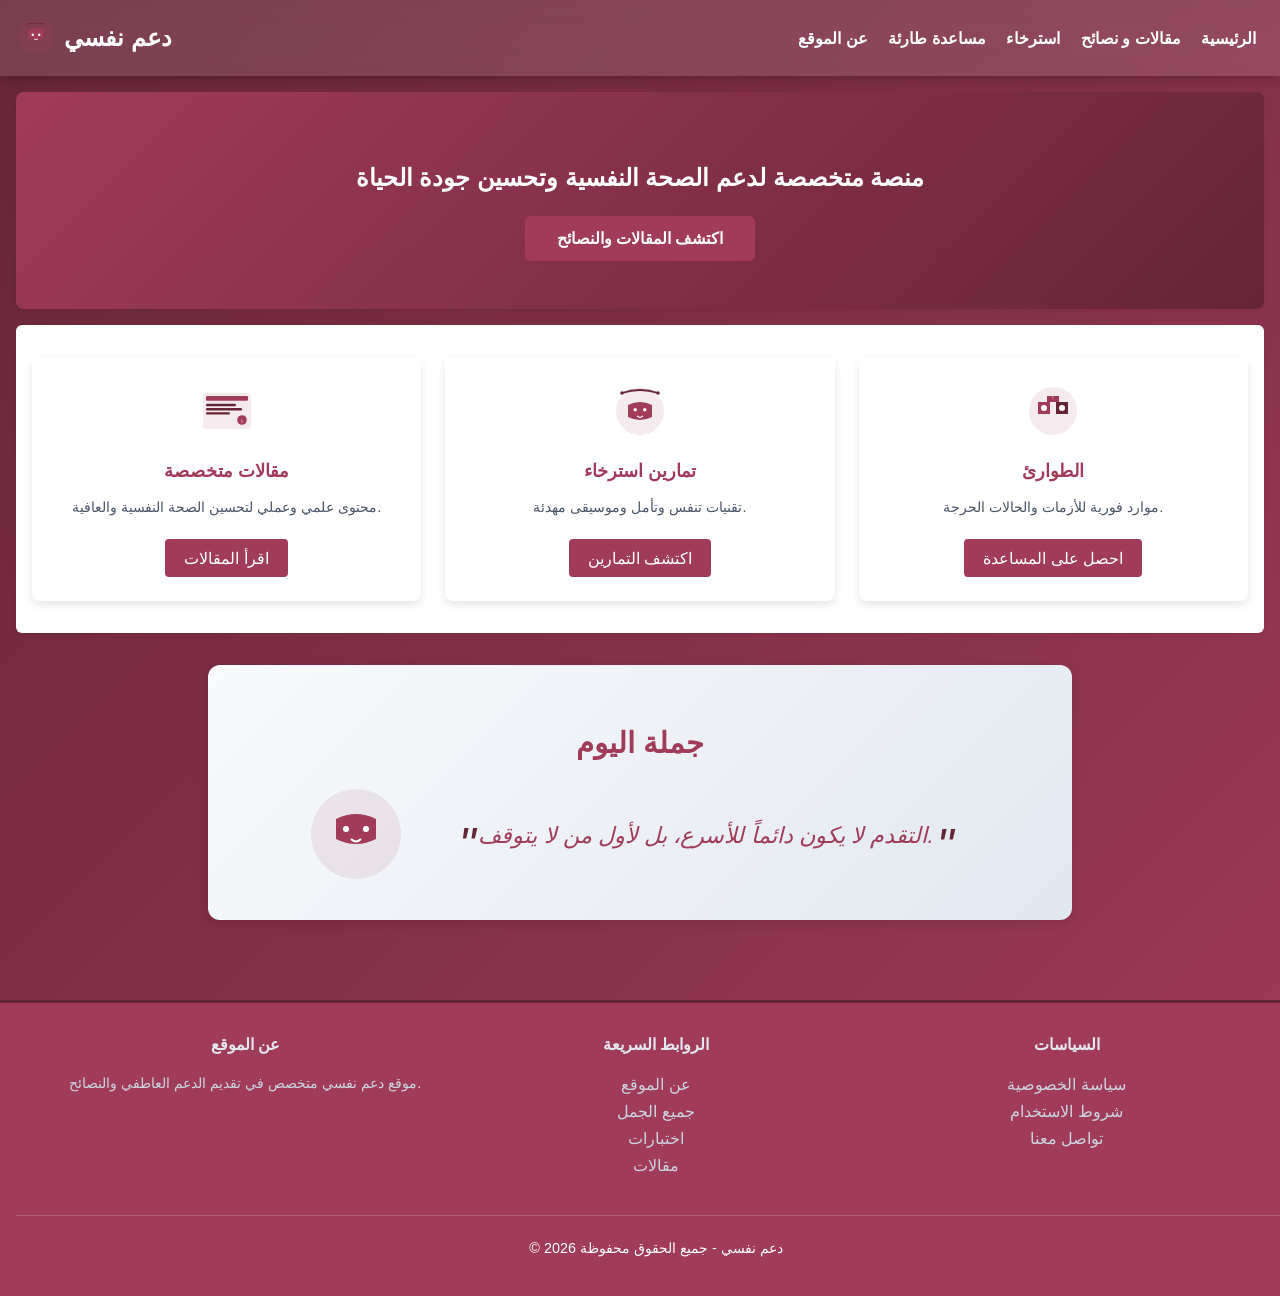
<file: index.html>
<!DOCTYPE html>
<html lang="ar">
<head>
    <meta charset="UTF-8">
    <meta name="viewport" content="width=device-width, initial-scale=1.0">
    <meta name="description" content="منصة متخصصة لدعم الصحة النفسية وتحسين جودة الحياة، تقدم مقالات ونصائح وأدوات للاسترخاء والدعم العاطفي.">
    <title>دعم نفسي</title>
    <link rel="stylesheet" href="style.css">
</head>
<body>
    <a class="skip-link" href="#main-content" data-i18n="skipLink">تخطي إلى المحتوى</a>
    <header>
        <div class="logo" role="banner">
            <div class="logo-icon" aria-hidden="true">
                <svg xmlns="http://www.w3.org/2000/svg" viewBox="0 0 100 100" width="40" height="40">
                    <circle cx="50" cy="50" r="45" fill="#a13b5a" opacity="0.2"/>
                    <path d="M30 35 Q50 25 70 35 L70 55 Q50 65 30 55 Z" fill="#a13b5a"/>
                    <circle cx="42" cy="47" r="3" fill="white"/>
                    <circle cx="58" cy="47" r="3" fill="white"/>
                    <path d="M45 57 Q50 62 55 57" stroke="white" stroke-width="2" fill="none"/>
                    <path d="M25 20 Q50 15 75 20" stroke="#662537" stroke-width="2" fill="none"/>
                </svg>
            </div>
            <h1>دعم نفسي</h1>
        </div>
        <nav class="main-nav" role="navigation" aria-label="Main navigation">
            <a href="index.html" data-i18n="home">الرئيسية</a>
            <a href="articles.html" data-i18n="articles">مقالات و نصائح</a>
            <a href="relaxation.html" data-i18n="relaxation">استرخاء</a>
            <a href="emergency.html" data-i18n="emergency">مساعدة طارئة</a>
            <a href="about.html" data-i18n="about">عن الموقع</a>
        </nav>
    </header>
    <main id="main-content">
        <section class="hero">
            <p class="hero-text" data-i18n="heroText">منصة متخصصة لدعم الصحة النفسية وتحسين جودة الحياة</p>
            <div class="hero-buttons">
                <a href="articles.html" class="btn-primary" data-i18n="discoverArticles">اكتشف المقالات والنصائح</a>
            </div>
        </section>

    <!-- عداد الموقع تمت إزالته بناءً على الطلب -->

    <!-- كروت الخدمات -->

    <section class="services">
        <div class="service-card">
            <div class="service-icon">
                <svg xmlns="http://www.w3.org/2000/svg" viewBox="0 0 100 100" width="60" height="60">
                    <rect x="10" y="20" width="80" height="60" rx="5" fill="#a13b5a" opacity="0.1"/>
                    <rect x="15" y="25" width="70" height="8" rx="2" fill="#a13b5a"/>
                    <rect x="15" y="38" width="50" height="4" rx="2" fill="#662537"/>
                    <rect x="15" y="45" width="60" height="4" rx="2" fill="#662537"/>
                    <rect x="15" y="52" width="40" height="4" rx="2" fill="#662537"/>
                    <circle cx="75" cy="65" r="8" fill="#a13b5a"/>
                    <text x="75" y="70" text-anchor="middle" font-size="10" fill="white">i</text>
                </svg>
            </div>
            <h3>مقالات متخصصة</h3>
            <p>محتوى علمي وعملي لتحسين الصحة النفسية والعافية.</p>
            <a href="articles.html" class="card-btn">اقرأ المقالات</a>
        </div>
        <div class="service-card">
            <div class="service-icon">
                <svg xmlns="http://www.w3.org/2000/svg" viewBox="0 0 100 100" width="60" height="60">
                    <circle cx="50" cy="50" r="40" fill="#a13b5a" opacity="0.1"/>
                    <path d="M30 40 Q50 30 70 40 L70 60 Q50 70 30 60 Z" fill="#a13b5a"/>
                    <circle cx="42" cy="48" r="3" fill="white"/>
                    <circle cx="58" cy="48" r="3" fill="white"/>
                    <path d="M45 58 Q50 63 55 58" stroke="white" stroke-width="2" fill="none"/>
                    <path d="M20 20 Q50 10 80 20" stroke="#662537" stroke-width="3" fill="none"/>
                    <circle cx="20" cy="20" r="3" fill="#662537"/>
                    <circle cx="80" cy="20" r="3" fill="#662537"/>
                </svg>
            </div>
            <h3>تمارين استرخاء</h3>
            <p>تقنيات تنفس وتأمل وموسيقى مهدئة.</p>
            <a href="relaxation.html" class="card-btn">اكتشف التمارين</a>
        </div>
        <div class="service-card">
            <div class="service-icon">
                <svg xmlns="http://www.w3.org/2000/svg" viewBox="0 0 100 100" width="60" height="60">
                    <circle cx="50" cy="50" r="40" fill="#a13b5a" opacity="0.1"/>
                    <path d="M25 35 L45 35 L45 55 L25 55 Z" fill="#a13b5a"/>
                    <circle cx="35" cy="45" r="5" fill="white"/>
                    <path d="M55 35 L75 35 L75 55 L55 55 Z" fill="#662537"/>
                    <circle cx="65" cy="45" r="5" fill="white"/>
                    <path d="M40 25 L60 25 L60 35 L40 35 Z" fill="#a13b5a"/>
                    <text x="50" y="32" text-anchor="middle" font-size="8" fill="white">!</text>
                </svg>
            </div>
            <h3>الطوارئ</h3>
            <p>موارد فورية للأزمات والحالات الحرجة.</p>
            <a href="emergency.html" class="card-btn">احصل على المساعدة</a>
        </div>
    </section>

    <!-- قسم جملة اليوم -->
    <section class="daily-quote-section">
        <h3>جملة اليوم</h3>
        <div class="quote-container">
            <div class="quote-image">
                <svg xmlns="http://www.w3.org/2000/svg" viewBox="0 0 100 100" width="100" height="100">
                    <circle cx="50" cy="50" r="45" fill="#a13b5a" opacity="0.1"/>
                    <path d="M30 35 Q50 25 70 35 L70 55 Q50 65 30 55 Z" fill="#a13b5a"/>
                    <circle cx="40" cy="45" r="3" fill="white"/>
                    <circle cx="60" cy="45" r="3" fill="white"/>
                    <path d="M45 55 Q50 60 55 55" stroke="white" stroke-width="2" fill="none"/>
                </svg>
            </div>
            <blockquote id="daily-quote" class="daily-quote-text"></blockquote>
        </div>
    </section>
    </main>

    <footer class="footer-section">
        <div class="footer-content">
            <div class="footer-column">
                <h4>عن الموقع</h4>
                <p>موقع دعم نفسي متخصص في تقديم الدعم العاطفي والنصائح.</p>
            </div>
            <div class="footer-column">
                <h4>الروابط السريعة</h4>
                <ul>
                    <li><a href="about.html">عن الموقع</a></li>
                    <li><a href="all_quotes.html">جميع الجمل</a></li>
                    <li><a href="tests.html">اختبارات</a></li>
                    <li><a href="articles.html">مقالات</a></li>
                </ul>
            </div>
            <div class="footer-column">
                <h4>السياسات</h4>
                <ul>
                    <li><a href="#">سياسة الخصوصية</a></li>
                    <li><a href="#">شروط الاستخدام</a></li>
                    <li><a href="#">تواصل معنا</a></li>
                </ul>
            </div>
        </div>
        <div class="footer-bottom">
            <p>&copy; 2026 دعم نفسي - جميع الحقوق محفوظة</p>
        </div>
    </footer>

    <script src="script.js"></script>
</body>
</html>
</file>
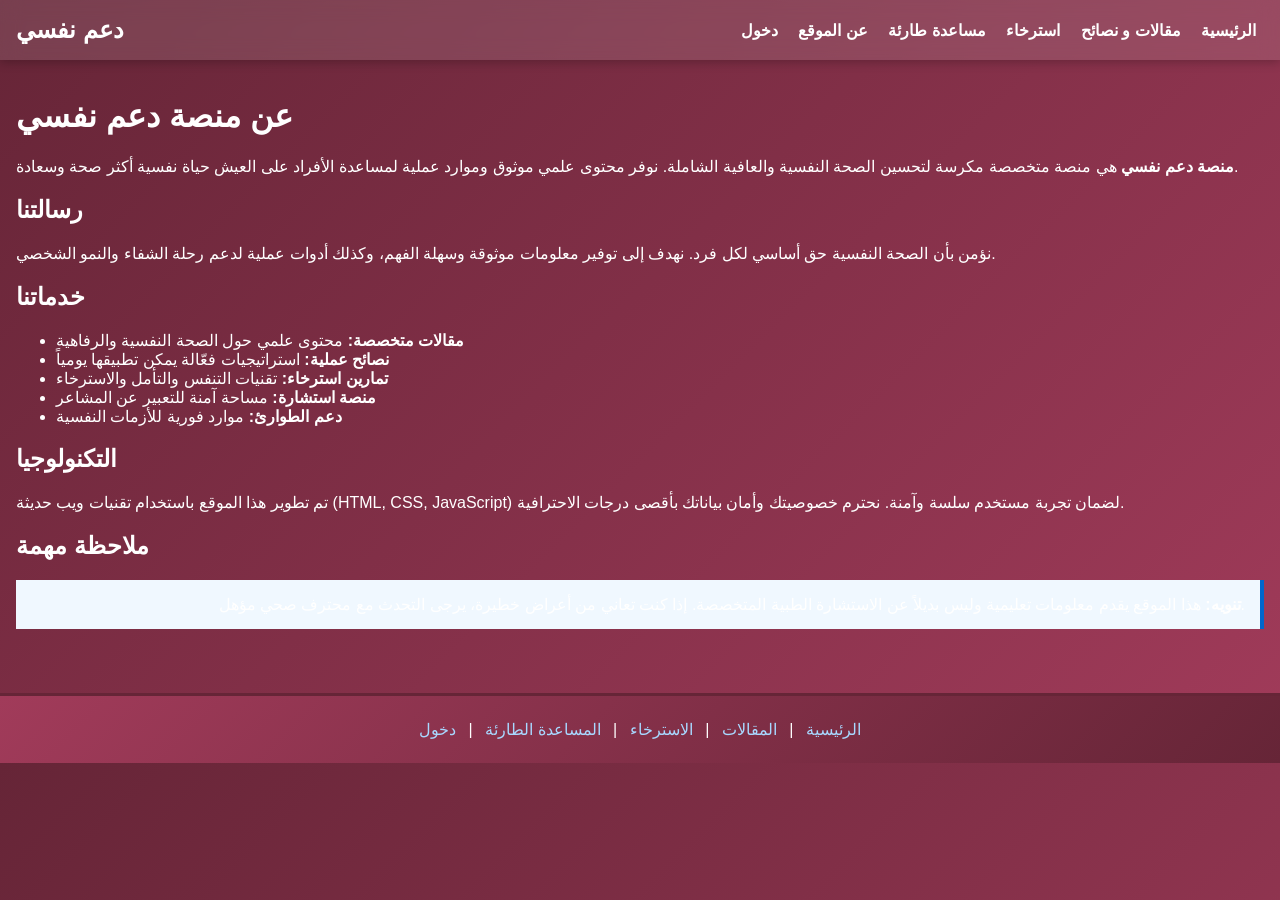
<file: about.html>
<!DOCTYPE html>
<html lang="ar">
<head>
    <meta charset="UTF-8">
    <meta name="viewport" content="width=device-width, initial-scale=1.0">
    <title>عن الموقع - دعم نفسي</title>
    <link rel="stylesheet" href="style.css">
</head>
<body>
    <a class="skip-link" href="#main-content" data-i18n="skipLink">تخطي إلى المحتوى</a>
    <header>
        <div class="logo" role="banner">
            <h1>دعم نفسي</h1>
        </div>
        <nav class="main-nav" role="navigation" aria-label="Main navigation">
            <a href="index.html" data-i18n="home">الرئيسية</a>
            <a href="articles.html" data-i18n="articles">مقالات و نصائح</a>
            <a href="relaxation.html" data-i18n="relaxation">استرخاء</a>
            <a href="emergency.html" data-i18n="emergency">مساعدة طارئة</a>
            <a href="about.html" data-i18n="about">عن الموقع</a>
            <a href="login.html" data-i18n="login">دخول</a>
        </nav>
    </header>
    <main id="main-content">
        <h1>عن منصة دعم نفسي</h1>
        <p><strong>منصة دعم نفسي</strong> هي منصة متخصصة مكرسة لتحسين الصحة النفسية والعافية الشاملة. نوفر محتوى علمي موثوق وموارد عملية لمساعدة الأفراد على العيش حياة نفسية أكثر صحة وسعادة.</p>
        
        <h2>رسالتنا</h2>
        <p>نؤمن بأن الصحة النفسية حق أساسي لكل فرد. نهدف إلى توفير معلومات موثوقة وسهلة الفهم، وكذلك أدوات عملية لدعم رحلة الشفاء والنمو الشخصي.</p>

        <h2>خدماتنا</h2>
        <ul>
            <li><strong>مقالات متخصصة:</strong> محتوى علمي حول الصحة النفسية والرفاهية</li>
            <li><strong>نصائح عملية:</strong> استراتيجيات فعّالة يمكن تطبيقها يومياً</li>
            <li><strong>تمارين استرخاء:</strong> تقنيات التنفس والتأمل والاسترخاء</li>
            <li><strong>منصة استشارة:</strong> مساحة آمنة للتعبير عن المشاعر</li>
            <li><strong>دعم الطوارئ:</strong> موارد فورية للأزمات النفسية</li>
        </ul>

        <h2>التكنولوجيا</h2>
        <p>تم تطوير هذا الموقع باستخدام تقنيات ويب حديثة (HTML, CSS, JavaScript) لضمان تجربة مستخدم سلسة وآمنة. نحترم خصوصيتك وأمان بياناتك بأقصى درجات الاحترافية.</p>

        <h2>ملاحظة مهمة</h2>
        <p style="background: #f0f8ff; padding: 15px; border-right: 4px solid #0066cc; text-align: right;">
            <strong>تنويه:</strong> هذا الموقع يقدم معلومات تعليمية وليس بديلاً عن الاستشارة الطبية المتخصصة. إذا كنت تعاني من أعراض خطيرة، يرجى التحدث مع محترف صحي مؤهل.
        </p>
    </main>
    <footer>
        <a href="index.html">الرئيسية</a> |
        <a href="articles.html">المقالات</a> |
        <a href="relaxation.html">الاسترخاء</a> |
        <a href="emergency.html">المساعدة الطارئة</a> |
        <a href="login.html">دخول</a>
    </footer>
    <script src="script.js"></script>
</body>
</html>
</file>
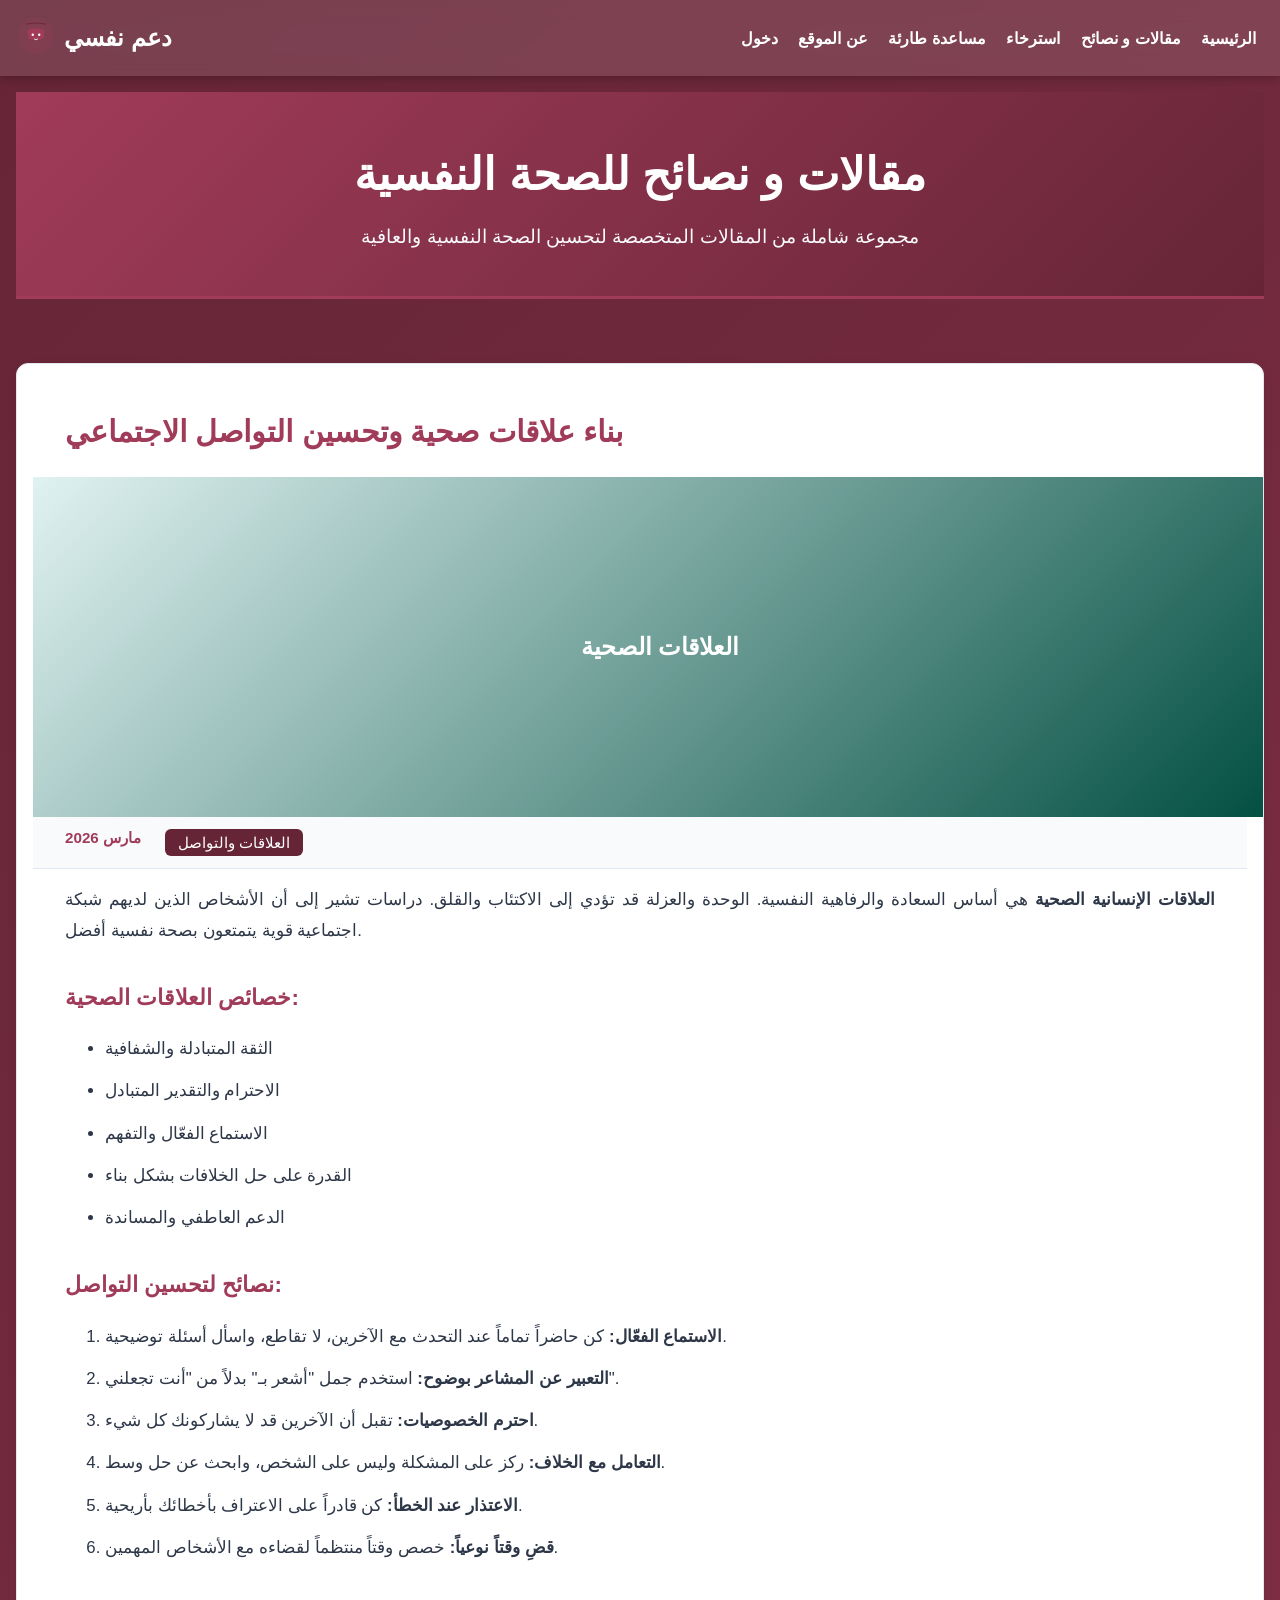
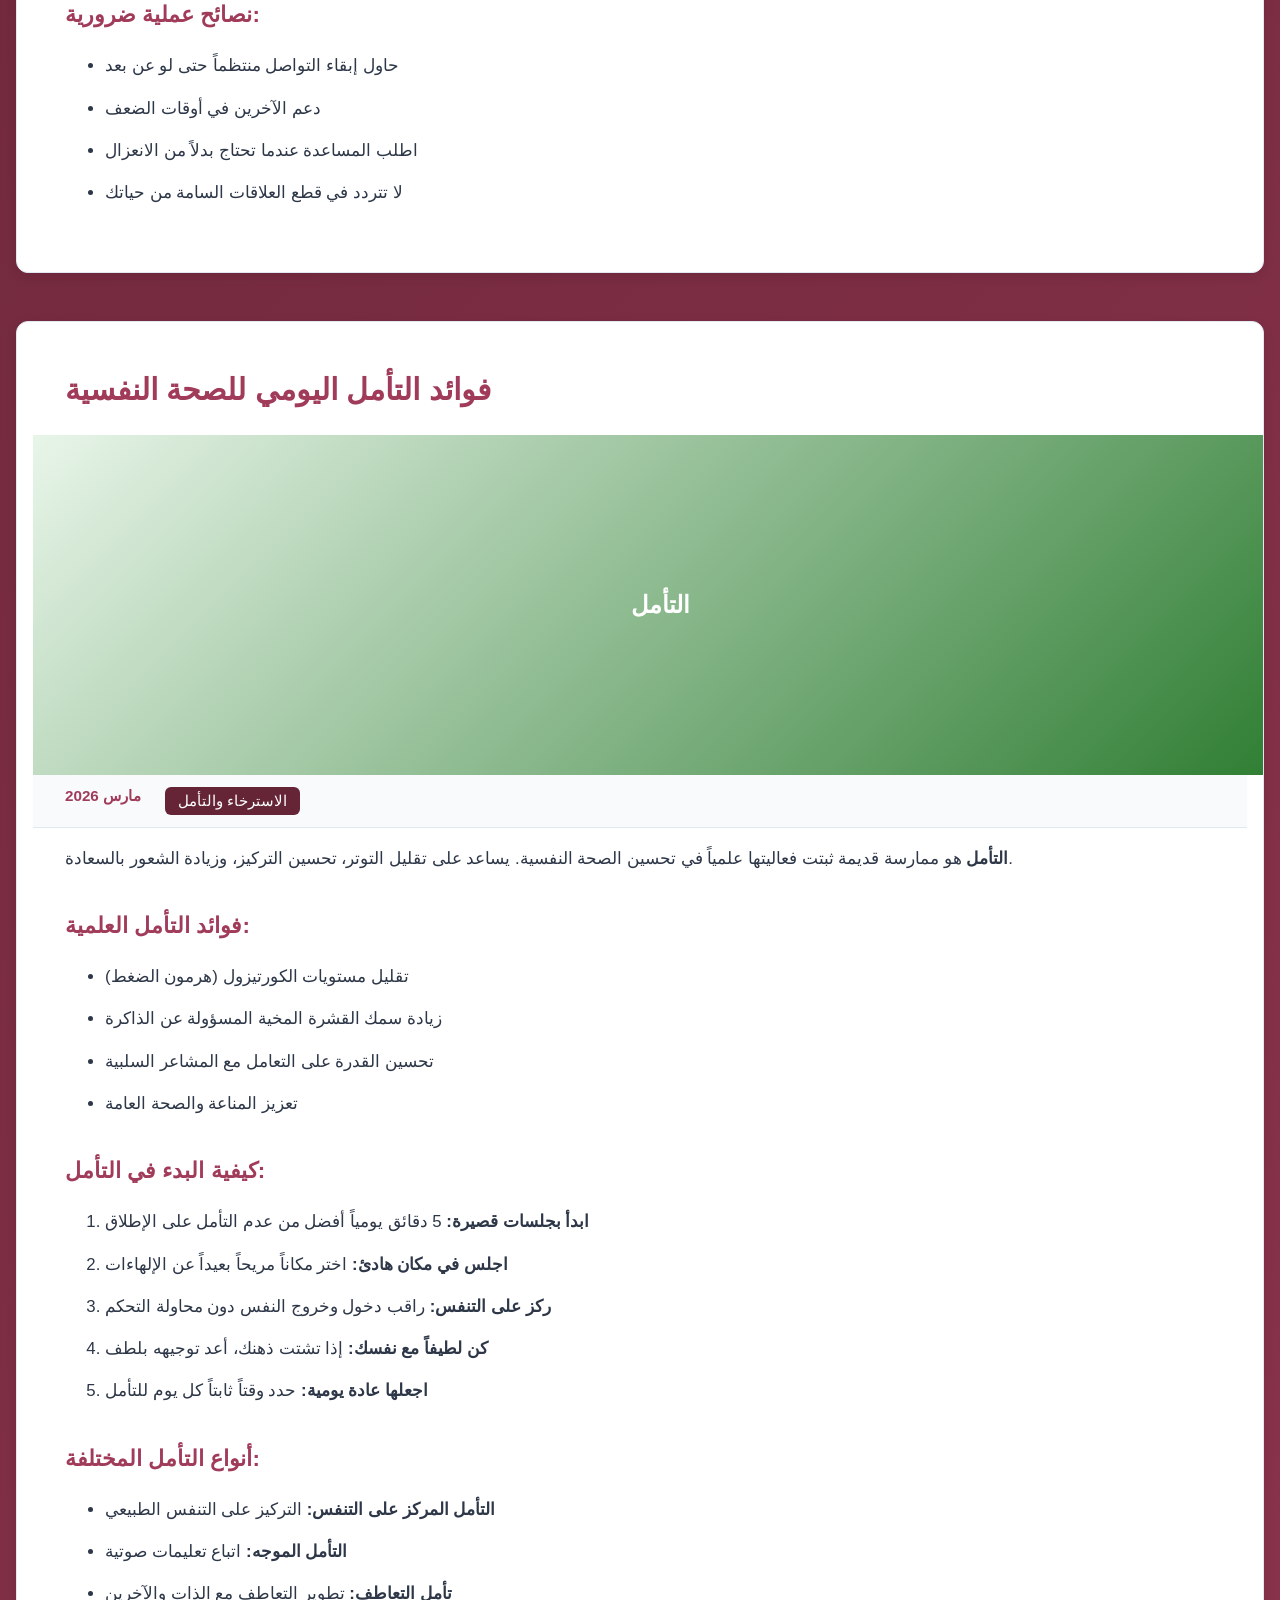
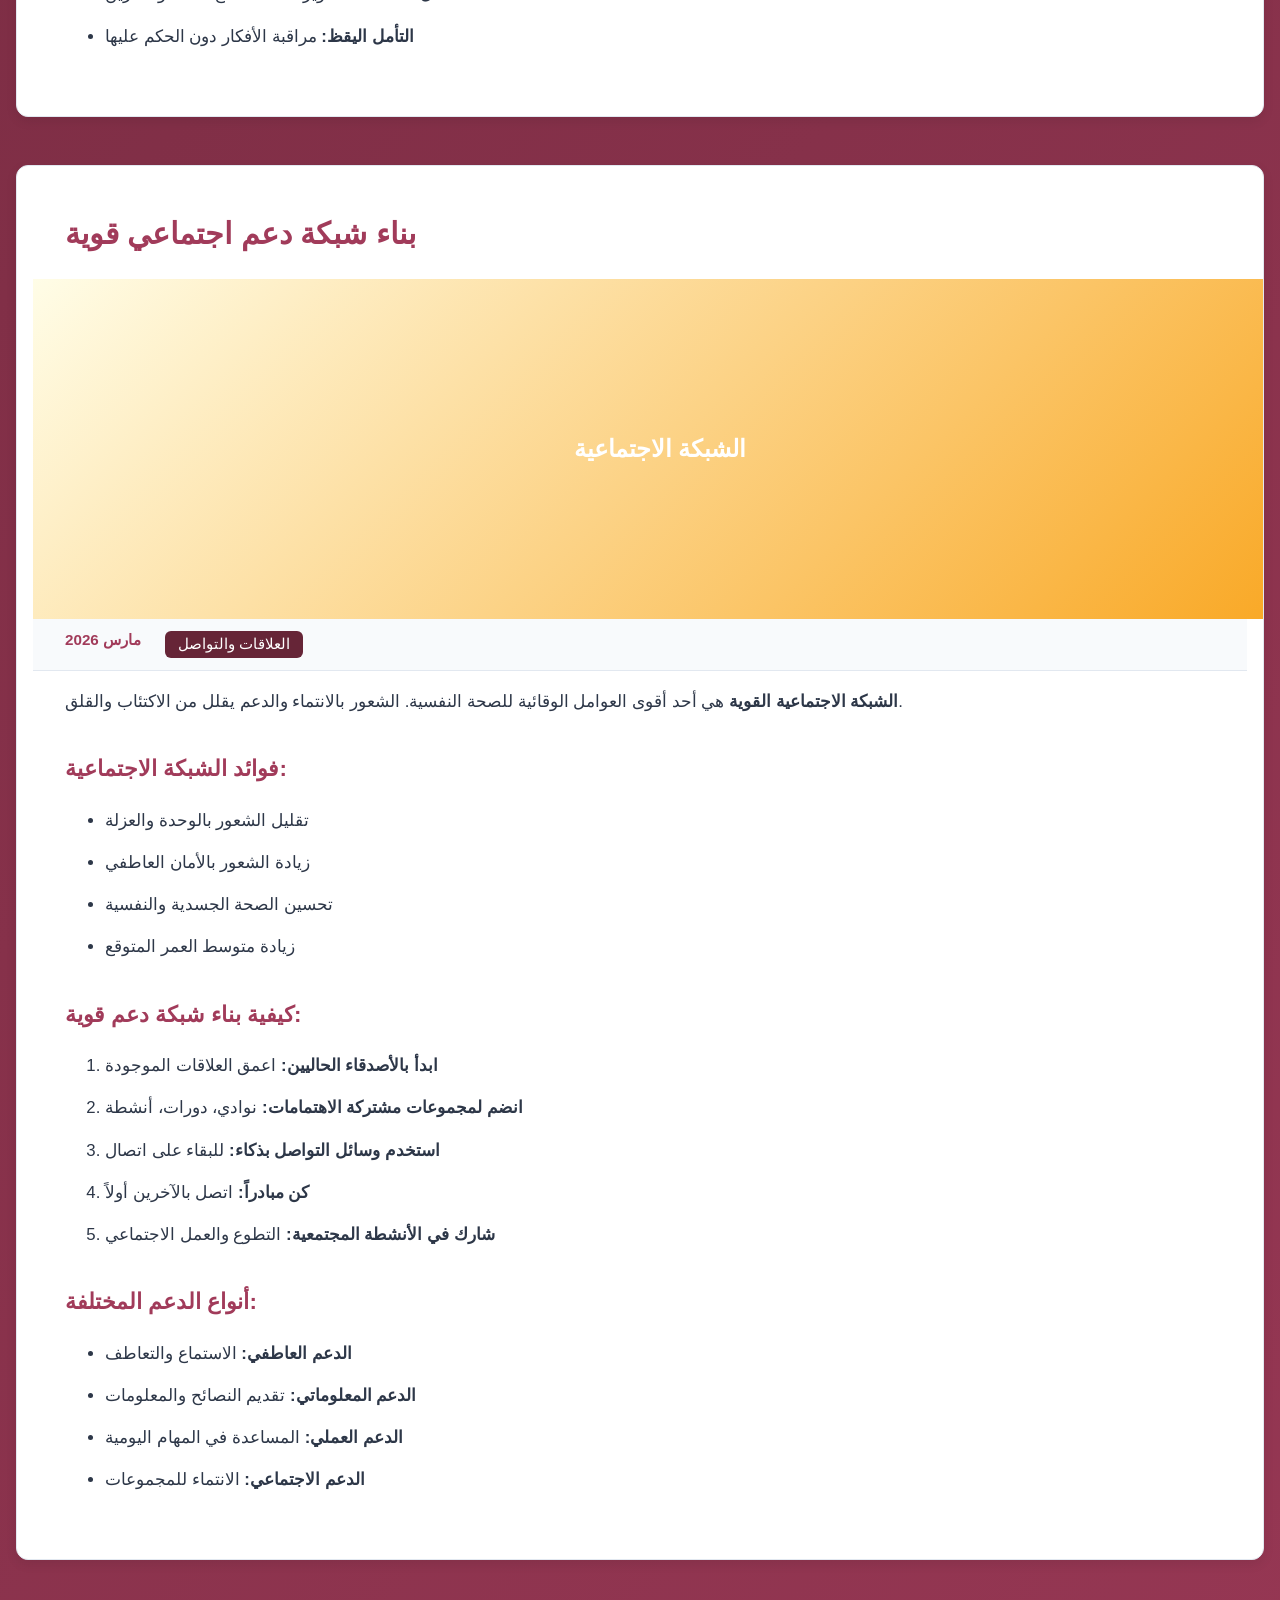
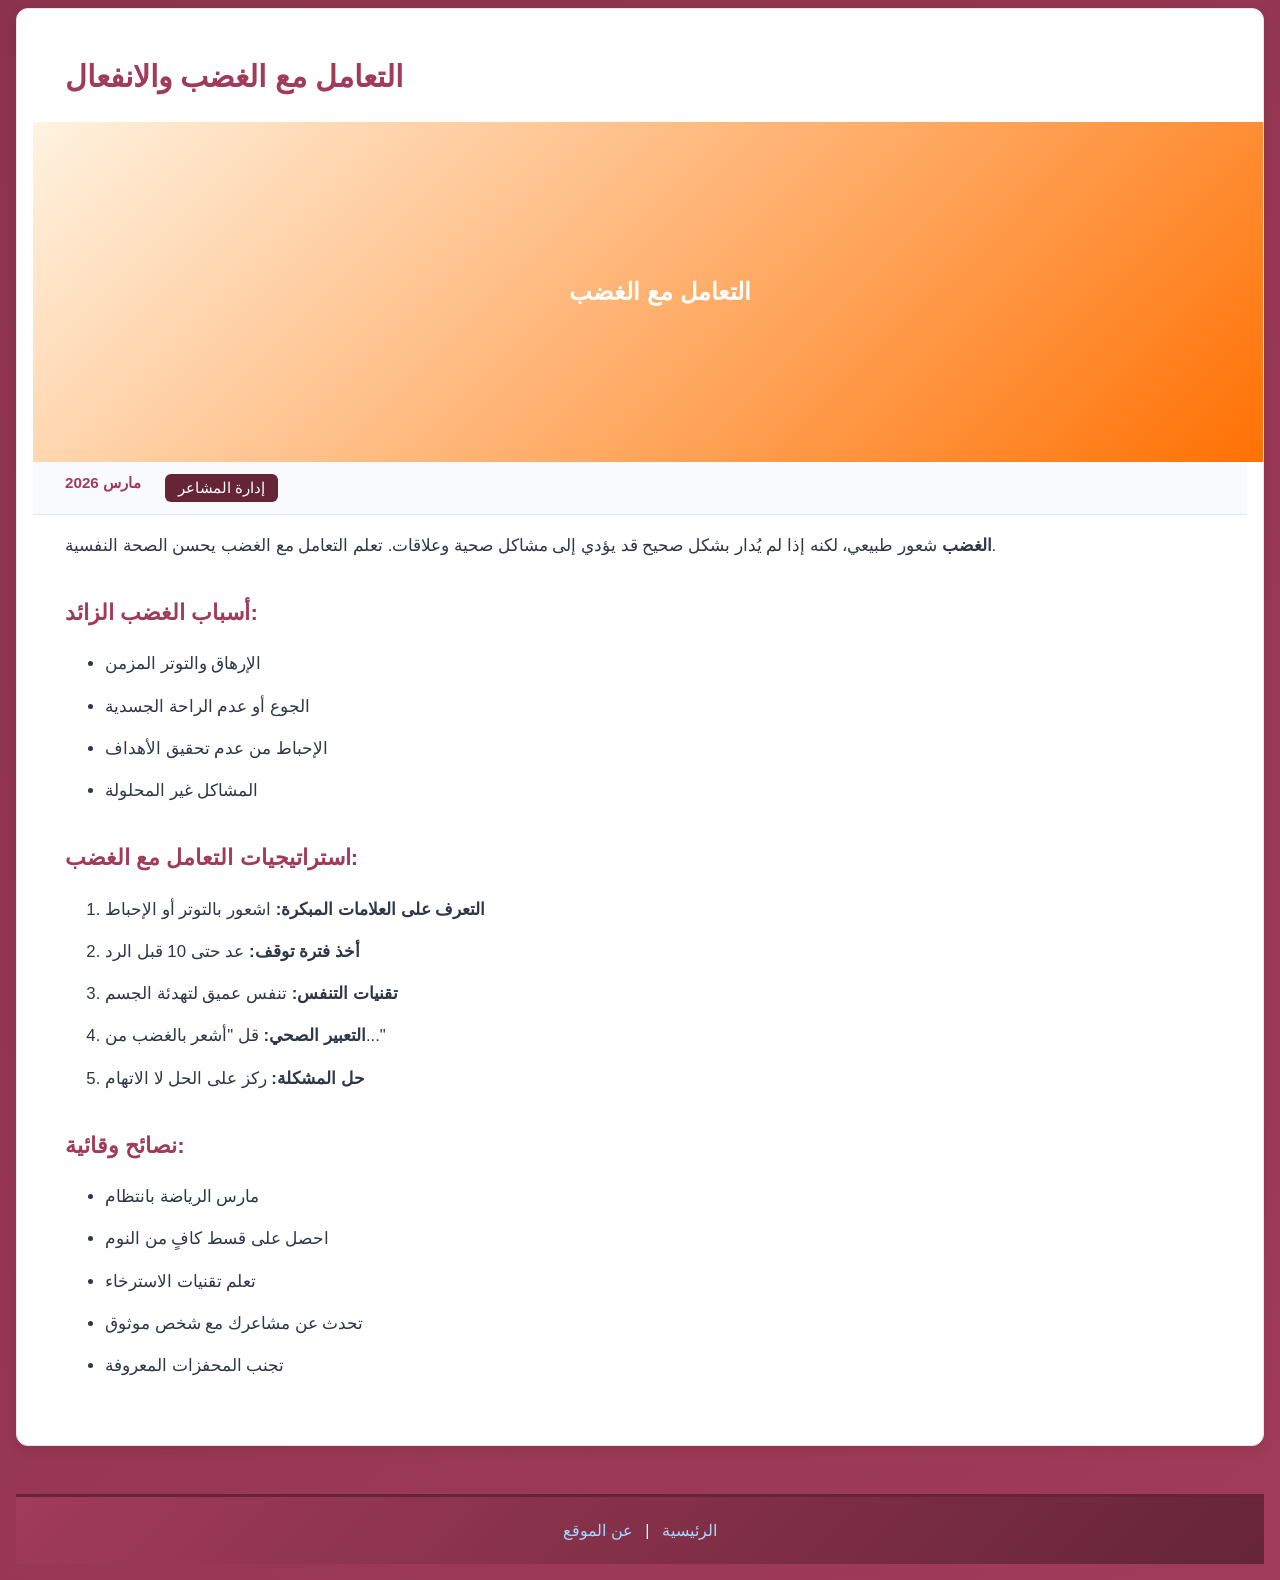
<file: articles.html>
<!DOCTYPE html>
<html lang="ar">
<head>
    <meta charset="UTF-8">
    <meta name="viewport" content="width=device-width, initial-scale=1.0">
    <meta name="description" content="مقالات ونصائح دعم نفسي لتحسين الصحة النفسية. اقرأ مقالات عن القلق، التوتر، النوم، العلاقات، والتأمل.">
    <meta name="keywords" content="صحة نفسية, مقالات نفسية, استرخاء, قلق, توتر, نوم, علاقات">
    <meta property="og:title" content="مقالات ونصائح - دعم نفسي">
    <meta property="og:description" content="مقالات ونصائح دعم نفسي لتحسين الصحة النفسية.">
    <meta property="og:type" content="website">
    <meta property="og:url" content="http://localhost:8000/articles.html">
    <meta property="og:image" content="https://via.placeholder.com/1200x630/662537/ffffff?text=%D8%AF%D8%B9%D9%85+%D9%86%D9%81%D8%B3%D9%8A">
    <meta name="robots" content="index, follow">
    <title>مقالات ونصائح - دعم نفسي</title>
    <link rel="stylesheet" href="style.css">
</head>
<body>
    <a class="skip-link" href="#main-content" data-i18n="skipLink">تخطي إلى المحتوى</a>
    <header>
        <div class="logo" role="banner">
            <div class="logo-icon" aria-hidden="true">
                <svg xmlns="http://www.w3.org/2000/svg" viewBox="0 0 100 100" width="40" height="40">
                    <circle cx="50" cy="50" r="45" fill="#a13b5a" opacity="0.2"/>
                    <path d="M30 35 Q50 25 70 35 L70 55 Q50 65 30 55 Z" fill="#a13b5a"/>
                    <circle cx="42" cy="47" r="3" fill="white"/>
                    <circle cx="58" cy="47" r="3" fill="white"/>
                    <path d="M45 57 Q50 62 55 57" stroke="white" stroke-width="2" fill="none"/>
                    <path d="M25 20 Q50 15 75 20" stroke="#662537" stroke-width="2" fill="none"/>
                </svg>
            </div>
            <h1>دعم نفسي</h1>
        </div>
        <nav class="main-nav" role="navigation" aria-label="Main navigation">
            <a href="index.html" data-i18n="home">الرئيسية</a>
            <a href="articles.html" data-i18n="articles">مقالات و نصائح</a>
            <a href="relaxation.html" data-i18n="relaxation">استرخاء</a>
            <a href="emergency.html" data-i18n="emergency">مساعدة طارئة</a>
            <a href="about.html" data-i18n="about">عن الموقع</a>
            <a href="login.html" data-i18n="login">دخول</a>
        </nav>
    </header>
    <main id="main-content">
        <div class="articles-header">
            <h1 data-i18n="articlesHeaderTitle">مقالات و نصائح للصحة النفسية</h1>
            <p data-i18n="articlesHeaderSubtitle">مجموعة شاملة من المقالات المتخصصة لتحسين الصحة النفسية والعافية</p>
        </div>

        <article class="detailed-article">
            <h2 data-i18n="stressTitle">إدارة التوتر والضغط النفسي: دليل عملي شامل</h2>
            <p class="translation">Managing Stress and Pressure: A Practical Guide</p>
            <div class="article-image" style="background: linear-gradient(135deg, #e8f5e9 0%, #1b5e20 100%); display: flex; align-items: center; justify-content: center; color: white; font-size: 24px; font-weight: bold; text-align: center; padding: 20px;">
                إدارة التوتر
            </div>
            <div class="article-meta">
                <span class="date">مارس 2026</span>
                <span class="category">الصحة النفسية</span>
            </div>
            <div class="article-content">
                <p><strong>التوتر والضغط النفسي</strong> من أبرز التحديات التي يواجهها الإنسان الحديث. يؤثر الضغط على صحتنا العقلية والجسدية بشكل مباشر. لكن الخبر السار أن هناك تقنيات فعّالة للتحكم بالتوتر وتقليل تأثيره السلبي.</p>
                <p class="translation"><strong>Stress and pressure</strong> are among the biggest challenges of modern life. Stress affects our mental and physical health directly. The good news is that there are effective techniques to manage stress and reduce its negative impact.</p>
                
                <h3>أعراض التوتر الشائعة:</h3>
                <h3 class="translation">Common Stress Symptoms:</h3>
                <ul>
                    <li><strong>أعراض جسدية:</strong> الألم العضلي، الصداع، التعب الشديد</li>
                    <li><strong>أعراض عاطفية:</strong> القلق، الاكتئاب، الانفعالية الزائدة</li>
                    <li><strong>أعراض سلوكية:</strong> فقدان التركيز، الأرق، تغييرات في الشهية</li>
                </ul>
                <ul class="translation">
                    <li><strong>Physical symptoms:</strong> muscle pain, headaches, extreme fatigue</li>
                    <li><strong>Emotional symptoms:</strong> anxiety, depression, heightened reactivity</li>
                    <li><strong>Behavioral symptoms:</strong> loss of focus, insomnia, changes in appetite</li>
                </ul>

                <h3>استراتيجيات فعّالة لإدارة التوتر:</h3>
                <h3 class="translation">Effective Strategies to Manage Stress:</h3>
                <ol>
                    <li><strong>تقنيات التنفس العميق:</strong> خذ نفساً عميقاً من الأنف لمدة 4 ثوان، احبسه لمدة 4 ثوان، ثم أخرجه ببطء لمدة 4 ثوان. كرر هذا 5 مرات يومياً.</li>
                    <li><strong>ممارسة الرياضة بانتظام:</strong> 30 دقيقة من النشاط البدني يومياً تقلل من مستويات الكورتيزول (هرمون الضغط).</li>
                    <li><strong>تقسيم المهام:</strong> قسم مشاريعك الكبيرة إلى خطوات صغيرة قابلة للإنجاز.</li>
                    <li><strong>تحديد الأولويات:</strong> ركز على ما يمكنك التحكم به وتقبل ما لا يمكنك تحديده.</li>
                    <li><strong>أخذ فترات راحة:</strong> خذ فترات 10-15 دقيقة من العمل للاسترخاء.</li>
                    <li><strong>التواصل الاجتماعي:</strong> شارك مشاعرك مع الأصدقاء والعائلة الموثوقين.</li>
                </ol>
                <ol class="translation">
                    <li><strong>Deep breathing techniques:</strong> breathe in slowly through your nose for 4 seconds, hold for 4 seconds, then exhale slowly for 4 seconds. Repeat 5 times daily.</li>
                    <li><strong>Regular exercise:</strong> 30 minutes of physical activity each day helps reduce cortisol (stress hormone) levels.</li>
                    <li><strong>Break tasks down:</strong> divide large projects into smaller, manageable steps.</li>
                    <li><strong>Set priorities:</strong> focus on what you can control and accept what you cannot.</li>
                    <li><strong>Take breaks:</strong> take 10–15 minute breaks from work to relax.</li>
                    <li><strong>Social connection:</strong> share your feelings with trusted friends and family.</li>
                </ol>

                <h3>نشاطات يومية مفيدة:</h3>
                <h3 class="translation">Useful Daily Activities:</h3>
                <p>يقضي معظم الناس من 6-8 ساعات يومياً في مصادر التوتر. جرب هذه النشاطات:</p>
                <p class="translation">Most people spend 6–8 hours a day in stress sources. Try these activities:</p>
                <ul>
                    <li>المشي في الطبيعة لمدة 20 دقيقة</li>
                    <li>الكتابة في دفتر يومياتك عن مشاعرك</li>
                    <li>اليوجا أو تمارين الاسترخاء</li>
                    <li>الاستماع إلى الموسيقى المهدئة</li>
                </ul>
                <ul class="translation">
                    <li>Walk in nature for 20 minutes</li>
                    <li>Write in a journal about your feelings</li>
                    <li>Do yoga or relaxation exercises</li>
                    <li>Listen to calming music</li>
                </ul>
            </div>
        </article>

        <article class="detailed-article">
            <h2 data-i18n="anxietyTitle">فهم القلق والتعامل معه بفعالية</h2>
            <p class="translation">Understanding Anxiety and Coping Effectively</p>
            <img src="data:image/svg+xml,%3Csvg xmlns='http://www.w3.org/2000/svg' width='600' height='300'%3E%3Cdefs%3E%3ClinearGradient id='anxietyGrad' x1='0%25' y1='0%25' x2='100%25' y2='100%25'%3E%3Cstop offset='0%25' style='stop-color:%23fff3e0;stop-opacity:1' /%3E%3Cstop offset='100%25' style='stop-color:%23e65100;stop-opacity:1' /%3E%3C/linearGradient%3E%3C/defs%3E%3Crect width='600' height='300' fill='url(%23anxietyGrad)'/%3E%3Ctext x='300' y='120' font-size='32' fill='%23e65100' text-anchor='middle' font-weight='bold'%3Eفهم القلق%3C/text%3E%3Ctext x='300' y='160' font-size='24' fill='%23e65100' text-anchor='middle'%3Eالتعامل مع المخاوف%3C/text%3E%3Ctext x='300' y='200' font-size='18' fill='%23e65100' text-anchor='middle'%3Eاستراتيجيات فعالة%3C/text%3E%3C/svg%3E" alt="القلق والتعامل معه" class="article-image">
            <div class="article-meta">
                <span class="date">مارس 2026</span>
                <span class="category">الصحة النفسية</span>
            </div>
            <div class="article-content">
                <p><strong>القلق</strong> هو استجابة طبيعية للتهديد المتصور، لكن عندما يصبح مستمراً ومفرطاً، قد يؤثر على جودة حياتك. فهم القلق هو الخطوة الأولى نحو السيطرة عليه.</p>
                <p class="translation"><strong>Anxiety</strong> is a natural response to perceived threat, but when it becomes chronic and excessive, it can impact your quality of life. Understanding anxiety is the first step toward managing it.</p>

                <h3>أنواع القلق الشائعة:</h3>
                <h3 class="translation">Common Types of Anxiety:</h3>
                <ul>
                    <li><strong>القلق الاجتماعي:</strong> الخوف من التقييم السلبي من الآخرين</li>
                    <li><strong>قلق الأداء:</strong> القلق قبل الامتحانات أو العروض التقديمية</li>
                    <li><strong>قلق الصحة:</strong> الخوف المستمر من الإصابة بأمراض</li>
                    <li><strong>قلق المستقبل:</strong> القلق بشأن الأحداث المستقبلية غير المؤكدة</li>
                </ul>
                <ul class="translation">
                    <li><strong>Social anxiety:</strong> fear of negative evaluation by others</li>
                    <li><strong>Performance anxiety:</strong> anxiety before exams or presentations</li>
                    <li><strong>Health anxiety:</strong> persistent fear of getting sick</li>
                    <li><strong>Future anxiety:</strong> worry about uncertain future events</li>
                </ul>

                <h3>تقنيات فعّالة للتعامل مع القلق:</h3>
                <h3 class="translation">Effective Techniques for Coping with Anxiety:</h3>
                <ol>
                    <li><strong>تحديد المحفزات:</strong> احتفظ بدفتر ملاحظات حول ما يثير قلقك وفي أي الأوقات.</li>
                    <li><strong>إعادة صياغة الأفكار:</strong> بدلاً من "سأفشل بالامتحان"، قل "تحضرت جيداً وسأبذل قصاري جهدي".</li>
                    <li><strong>تقنية 5-4-3-2-1:</strong> اذكر 5 أشياء ترى، 4 أشياء تسمع، 3 أشياء تلمسها، شيئين تشمها، شيء واحد تذوقه.</li>
                    <li><strong>تحديد الأسوأ سيناريو:</strong> اسأل نفسك "ما أسوأ ما قد يحدث؟" ثم خطط لكيفية التعامل معه.</li>
                    <li><strong>الانخراط في الحاضر:</strong> ركز على اللحظة الحالية بدلاً من القلق الدائم.</li>
                </ol>
                <ol class="translation">
                    <li><strong>Identify triggers:</strong> keep a journal of what makes you anxious and when.</li>
                    <li><strong>Reframe thoughts:</strong> instead of "I'll fail the exam," say "I prepared well and will do my best."</li>
                    <li><strong>5-4-3-2-1 technique:</strong> name 5 things you see, 4 things you hear, 3 things you touch, 2 things you smell, 1 thing you taste.</li>
                    <li><strong>Worst-case scenario planning:</strong> ask yourself "what's the worst that could happen?" then plan how to handle it.</li>
                    <li><strong>Stay present:</strong> focus on the current moment instead of constant worry.</li>
                </ol>

                <h3>نصائح حياتية:</h3>
                <h3 class="translation">Life Tips:</h3>
                <ul>
                    <li>تجنب الكافيين الزائد قبل 6 ساعات من النوم</li>
                    <li>حدد وقتاً محدداً للقلق (30 دقيقة مثلاً) ثم توقف</li>
                    <li>ابحث عن دعم متخصص إذا استمر القلق أكثر من أسبعين</li>
                </ul>
                <ul class="translation">
                    <li>Avoid excessive caffeine within 6 hours of bedtime</li>
                    <li>Set a specific worry time (e.g., 30 minutes) then stop</li>
                    <li>Seek professional support if anxiety lasts more than a few weeks</li>
                </ul>
            </div>
        </article>

        <article class="detailed-article">
            <h2 data-i18n="sleepTitle">تحسين جودة النوم والحصول على نوم هانئ</h2>
            <p class="translation">Improving Sleep Quality and Getting Restful Sleep</p>
            <div class="article-image" style="background: linear-gradient(135deg, #f3e5f5 0%, #4a148c 100%); display: flex; align-items: center; justify-content: center; color: white; font-size: 24px; font-weight: bold; text-align: center; padding: 20px;">
                النوم الهانئ
            </div>
            <div class="article-meta">
                <span class="date">مارس 2026</span>
                <span class="category">نمط الحياة الصحي</span>
            </div>
            <div class="article-content">
                <p><strong>النوم الجيد</strong> أساسي لصحة الدماغ واستقرار المزاج. الحرمان من النوم يزيد من التوتر والقلق والاكتئاب. دراسات تشير إلى أن البالغين يحتاجون إلى 7-9 ساعات نوم يومياً.</p>
                <p class="translation"><strong>Good sleep</strong> is essential for brain health and mood stability. Sleep deprivation increases stress, anxiety, and depression. Studies suggest adults need 7-9 hours of sleep per night.</p>

                <h3>تأثير قلة النوم على الصحة النفسية:</h3>
                <h3 class="translation">How Lack of Sleep Affects Mental Health:</h3>
                <ul>
                    <li>انخفاض القدرة على التركيز والتذكر</li>
                    <li>تفاقم أعراض القلق والاكتئاب</li>
                    <li>ضعف المناعة والإصابة بالأمراض بسهولة</li>
                    <li>زيادة الانفعالية والعصبية</li>
                </ul>
                <ul class="translation">
                    <li>Reduced ability to focus and remember</li>
                    <li>Worsening anxiety and depression symptoms</li>
                    <li>Weakened immunity and getting sick more easily</li>
                    <li>Increased irritability and moodiness</li>
                </ul>

                <h3>روتين نومك الليلي (Sleep Hygiene):</h3>
                <h3 class="translation">Your Nighttime Sleep Routine (Sleep Hygiene):</h3>
                <ol>
                    <li><strong>حدد وقتاً منتظماً للنوم:</strong> نم في نفس الوقت كل يوم، حتى في أيام العطل.</li>
                    <li><strong>أطفئ الشاشات قبل النوم بـ 60 دقيقة:</strong> الضوء الأزرق يسبب الأرق.</li>
                    <li><strong>اجعل غرفتك باردة وهادئة:</strong> درجة حرارة مثالية هي 65-68 درجة فهرنهايت.</li>
                    <li><strong>تجنب الكافيين والكحول:</strong> توقف عن تناولهما 6 ساعات قبل النوم.</li>
                    <li><strong>مارس الرياضة في الفترة الصباحية:</strong> التمرين الليلي قد يؤخر النوم.</li>
                    <li><strong>استحم بماء دافئ قبل النوم:</strong> يساعد على استرخاء العضلات.</li>
                </ol>
                <ol class="translation">
                    <li><strong>Set a consistent bedtime:</strong> sleep at the same time every day, even on weekends.</li>
                    <li><strong>Turn off screens 60 minutes before bed:</strong> blue light can cause insomnia.</li>
                    <li><strong>Keep your room cool and quiet:</strong> ideal temperature is 65-68°F.</li>
                    <li><strong>Avoid caffeine and alcohol:</strong> stop consuming them 6 hours before bedtime.</li>
                    <li><strong>Exercise in the morning:</strong> evening workouts can delay sleep.</li>
                    <li><strong>Take a warm shower before bed:</strong> helps relax muscles.</li>
                </ol>

                <h3>تقنيات للنوم العميق:</h3>
                <h3 class="translation">Techniques for Deeper Sleep:</h3>
                <ul>
                    <li><strong>تقنية 4-7-8:</strong> تنفس باستنشاق لمدة 4 ثوان، احبس النفس 7 ثوان، أخرجه في 8 ثوان</li>
                    <li><strong>المسح الذهني:</strong> استرخي مجموعة عضلات تدريجياً من القدمين إلى الرأس</li>
                    <li><strong>التأمل الموجه:</strong> استمع إلى أصوات الطبيعة أو موسيقى هادئة</li>
                </ul>
                <ul class="translation">
                    <li><strong>4-7-8 technique:</strong> inhale for 4 seconds, hold for 7, exhale for 8</li>
                    <li><strong>Body scan:</strong> relax muscle groups gradually from feet to head</li>
                    <li><strong>Guided meditation:</strong> listen to nature sounds or calming music</li>
                </ul>
            </div>
        </article>

        <article class="detailed-article">
            <h2 data-i18n="relationshipTitle">بناء علاقات صحية وتحسين التواصل الاجتماعي</h2>
            <p class="translation">Building Healthy Relationships and Improving Communication</p>
            <div class="article-image" style="background: linear-gradient(135deg, #e0f2f1 0%, #004d40 100%); display: flex; align-items: center; justify-content: center; color: white; font-size: 24px; font-weight: bold; text-align: center; padding: 20px;">
                العلاقات الصحية
            </div>
            <div class="article-meta">
                <span class="date">مارس 2026</span>
                <span class="category">العلاقات والتواصل</span>
            </div>
            <div class="article-content">
                <p><strong>العلاقات الإنسانية الصحية</strong> هي أساس السعادة والرفاهية النفسية. الوحدة والعزلة قد تؤدي إلى الاكتئاب والقلق. دراسات تشير إلى أن الأشخاص الذين لديهم شبكة اجتماعية قوية يتمتعون بصحة نفسية أفضل.</p>
                <p class="translation"><strong>Healthy human relationships</strong> are the foundation of happiness and mental wellbeing. Loneliness and isolation can lead to depression and anxiety. Studies show people with strong social networks enjoy better mental health.</p>

                <h3>خصائص العلاقات الصحية:</h3>
                <h3 class="translation">Characteristics of Healthy Relationships:</h3>
                <ul>
                    <li>الثقة المتبادلة والشفافية</li>
                    <li>الاحترام والتقدير المتبادل</li>
                    <li>الاستماع الفعّال والتفهم</li>
                    <li>القدرة على حل الخلافات بشكل بناء</li>
                    <li>الدعم العاطفي والمساندة</li>
                </ul>
                <ul class="translation">
                    <li>Mutual trust and transparency</li>
                    <li>Mutual respect and appreciation</li>
                    <li>Active listening and understanding</li>
                    <li>Ability to resolve conflicts constructively</li>
                    <li>Emotional support and encouragement</li>
                </ul>

                <h3>نصائح لتحسين التواصل:</h3>
                <h3 class="translation">Tips for Improving Communication:</h3>
                <ol>
                    <li><strong>الاستماع الفعّال:</strong> كن حاضراً تماماً عند التحدث مع الآخرين، لا تقاطع، واسأل أسئلة توضيحية.</li>
                    <li><strong>التعبير عن المشاعر بوضوح:</strong> استخدم جمل "أشعر بـ" بدلاً من "أنت تجعلني".</li>
                    <li><strong>احترم الخصوصيات:</strong> تقبل أن الآخرين قد لا يشاركونك كل شيء.</li>
                    <li><strong>التعامل مع الخلاف:</strong> ركز على المشكلة وليس على الشخص، وابحث عن حل وسط.</li>
                    <li><strong>الاعتذار عند الخطأ:</strong> كن قادراً على الاعتراف بأخطائك بأريحية.</li>
                    <li><strong>قضِ وقتاً نوعياً:</strong> خصص وقتاً منتظماً لقضاءه مع الأشخاص المهمين.</li>
                </ol>
                <ol class="translation">
                    <li><strong>Active listening:</strong> be fully present when talking with others, don’t interrupt, and ask clarifying questions.</li>
                    <li><strong>Express feelings clearly:</strong> use “I feel…” statements instead of “you make me.”</li>
                    <li><strong>Respect boundaries:</strong> accept that others may not share everything with you.</li>
                    <li><strong>Handle conflict:</strong> focus on the issue, not the person, and look for compromise.</li>
                    <li><strong>Apologize when wrong:</strong> be able to admit mistakes graciously.</li>
                    <li><strong>Spend quality time:</strong> set aside regular time with the people who matter.</li>
                </ol>

                <h3>نصائح عملية ضرورية:</h3>
                <h3 class="translation">Practical Must-Do Tips:</h3>
                <ul>
                    <li>حاول إبقاء التواصل منتظماً حتى لو عن بعد</li>
                    <li>دعم الآخرين في أوقات الضعف</li>
                    <li>اطلب المساعدة عندما تحتاج بدلاً من الانعزال</li>
                    <li>لا تتردد في قطع العلاقات السامة من حياتك</li>
                </ul>
                <ul class="translation">
                    <li>Try to keep communication regular even from afar</li>
                    <li>Support others during their weak moments</li>
                    <li>Ask for help when you need it instead of isolating yourself</li>
                    <li>Don’t hesitate to cut toxic relationships from your life</li>
                </ul>
            </div>
        </article>

        <article class="detailed-article">
            <h2 data-i18n="selfEsteemTitle">تقبل الذات وبناء احترام صحي للنفس</h2>
            <p class="translation">Self-Acceptance and Building Healthy Self-Esteem</p>
            <div class="article-image" style="background: linear-gradient(135deg, #fdd835 0%, #f57f17 100%); display: flex; align-items: center; justify-content: center; color: white; font-size: 24px; font-weight: bold; text-align: center; padding: 20px;">
                تقبل الذات
            </div>
            <div class="article-meta">
                <span class="date">مارس 2026</span>
                <span class="category">تطور شخصي</span>
            </div>
            <div class="article-content">
                <p><strong>احترام الذات والتقبل النفسي</strong> ليس من الأنانية، بل هو ضرورة أساسية للصحة النفسية. الشخص الذي يقبل نفسه يكون أقل عرضة للاكتئاب والقلق، وأكثر قدرة على تحقيق أهدافه.</p>
                <p class="translation"><strong>Self-respect and psychological acceptance</strong> are not selfish; they are essential for mental health. A person who accepts themselves is less prone to depression and anxiety and more capable of achieving their goals.</p>

                <h3>الفرق بين احترام الذات الصحي والغرور:</h3>
                <ul>
                    <li><strong>احترام الذات الصحي:</strong> تقبل عيوبك وتحاول التحسن، دون تقليل قيمتك</li>
                    <li><strong>الغرور:</strong> الاعتقاد بأنك أفضل من الآخرين وعدم الاعتراف بالأخطاء</li>
                </ul>

                <h3>خطوات عملية لتحسين احترام الذات:</h3>
                <ol>
                    <li><strong>تحديد نقاط قوتك:</strong> اكتب 5 أشياء تفضلها في نفسك أو تبرع فيها.</li>
                    <li><strong>تقبل الأخطاء كفرص تعلم:</strong> بدلاً من قول "أنا فاشل"، قل "هذه سلاح للتعلم".</li>
                    <li><strong>توقف عن المقارنة:</strong> كل شخص لديه رحلته الخاصة وتوقيته الخاص.</li>
                    <li><strong>اعتنِ بجسدك:</strong> الاهتمام بالغذاء والنوم والرياضة يرفع احترام الذات.</li>
                    <li><strong>ضع حدوداً صحية:</strong> تعلم قول "لا" للأشياء التي لا تريدها.</li>
                    <li><strong>احتفل بإنجازاتك:</strong> لا تقلل من قيمة حتى الإنجازات الصغيرة.</li>
                    <li><strong>حدث الحوار الداخلي الإيجابي:</strong> تحدث مع نفسك كما تتحدث مع صديق عزيز.</li>
                </ol>

                <h3>تمرينات يومية مفيدة:</h3>
                <ul>
                    <li>كتابة 3 أشياء تشكر نفسك عليها كل يوم</li>
                    <li>قول تأكيدات إيجابية أمام المرآة</li>
                    <li>قضاء وقت في أنشطة تستمتع بها من أجل ذاتها</li>
                </ul>
            </div>
        </article>

        <article class="detailed-article">
            <h2>الأذكياء العاطفيون: فهم وإدارة المشاعر</h2>
            <p class="translation">Emotionally Intelligent People: Understanding and Managing Feelings</p>
            <div class="article-image" style="background: linear-gradient(135deg, #f1f8e9 0%, #558b2f 100%); display: flex; align-items: center; justify-content: center; color: white; font-size: 24px; font-weight: bold; text-align: center; padding: 20px;">
                الذكاء العاطفي
            </div>
            <div class="article-meta">
                <span class="date">مارس 2026</span>
                <span class="category">تطور شخصي</span>
            </div>
            <div class="article-content">
                <p><strong>الذكاء العاطفي (EQ)</strong> هو القدرة على فهم وإدارة عواطفنا والتعامل مع عواطف الآخرين. إنه مؤشر أقوى للنجاح والسعادة من الذكاء العام (IQ).</p>

                <h3>مكونات الذكاء العاطفي:</h3>
                <ul>
                    <li><strong>الوعي الذاتي:</strong> معرفة مشاعرك وتأثيرها على سلوكك</li>
                    <li><strong>إدارة المشاعر:</strong> التحكم في ردود أفعالك والتعبير عنها بناءً</li>
                    <li><strong>التعاطف:</strong> فهم مشاعر الآخرين والاستجابة لهم</li>
                    <li><strong>المهارات الاجتماعية:</strong> بناء علاقات قوية والتأثير الإيجابي على الآخرين</li>
                    <li><strong>التحفيز الذاتي:</strong> القدرة على التركيز على الأهداف طويلة الأجل</li>
                </ul>

                <h3>كيفية تطوير الذكاء العاطفي:</h3>
                <ol>
                    <li><strong>مراقبة مشاعرك:</strong> احتفظ بسجل للمشاعر والمواقف التي تثيرها.</li>
                    <li><strong>فهم محفزاتك:</strong> اعرف ما الذي يجعلك غاضباً أو حزيناً أو متوتراً.</li>
                    <li><strong>تطبيق تقنيات الهدوء:</strong> خذ نفساً عميقاً عند الإثارة قبل التصرف.</li>
                    <li><strong>ممارسة التعاطف:</strong> حاول فهم وجهة نظر الآخرين قبل الحكم.</li>
                    <li><strong>طلب تغذية راجعة:</strong> اسأل الآخرين عن كيفية تأثيرك عليهم.</li>
                    <li><strong>التعلم المستمر:</strong> اقرأ كتلاً عن المشاعر والعلاقات الإنسانية.</li>
                </ol>

                <h3>تطبيقات عملية:</h3>
                <ul>
                    <li>قبل الرد غاضباً، انتظر 20 دقيقة</li>
                    <li>جرب "الاستماع المتعاطف" مع صديق</li>
                    <li>احتفظ بدفتر لتتبع تحسن ذكائك العاطفي</li>
                </ul>
            </div>
        </article>

        <article class="detailed-article">
            <h2>التغلب على الاكتئاب: نصائح عملية واستراتيجيات فعّالة</h2>
            <p class="translation">Overcoming Depression: Practical Tips and Effective Strategies</p>
            <div class="article-image" style="background: linear-gradient(135deg, #efebe9 0%, #452b2b 100%); display: flex; align-items: center; justify-content: center; color: white; font-size: 24px; font-weight: bold; text-align: center; padding: 20px;">
                التغلب على الاكتئاب
            </div>
            <div class="article-meta">
                <span class="date">مارس 2026</span>
                <span class="category">الصحة النفسية</span>
            </div>
            <div class="article-content">
                <p><strong>الاكتئاب</strong> ليس علامة على الضعف بل هو حالة طبية تستحق العلاج. ملايين الأشخاص يعانون منه ويمكن التعافي منه من خلال مزيج من العلاج المتخصص والتغييرات في نمط الحياة.</p>

                <h3>علامات الاكتئاب التي يجب الانتباه لها:</h3>
                <ul>
                    <li>الحزن المستمر والشعور بالفراغ</li>
                    <li>فقدان الاهتمام بالأنشطة التي كنت تستمتع بها</li>
                    <li>مشاكل في النوم أو النوم الزائد</li>
                    <li>التعب الشديد ونقص الطاقة</li>
                    <li>مشاعر اليأس أو العجز</li>
                    <li>صعوبة التركيز أو اتخاذ القرارات</li>
                </ul>

                <h3>استراتيجيات للتعامل مع الاكتئاب:</h3>
                <ol>
                    <li><strong>اطلب مساعدة متخصصة:</strong> تحدث مع طبيب أو معالج نفسي. الجلسات النفسية فعّالة جداً.</li>
                    <li><strong>حرك جسدك:</strong> حتى المشي البسيط لمدة 10 دقائق يحسن المزاج.</li>
                    <li><strong>اخرج إلى أشعة الشمس:</strong> فيتامين D الطبيعي يساعد على تحسين المزاج.</li>
                    <li><strong>كل طعاماً صحياً:</strong> تجنب الأطعمة السريعة والمعالجة قدر الإمكان.</li>
                    <li><strong>تجنب العزلة:</strong> حتى لو لم تشعر برغبة، حاول التواصل مع الآخرين.</li>
                    <li><strong>ركز على الإنجازات الصغيرة:</strong> إنجاز مهمة واحدة صغيرة يومياً هو نصر.</li>
                    <li><strong>استخدم العلاجات السلوكية:</strong> حدد أنشطة ممتعة وخطط لها بقصد.</li>
                </ol>

                <h3>ملاحظة مهمة:</h3>
                <p style="background: #fff3cd; padding: 15px; border-right: 4px solid #ffc107; text-align: right;">إذا كان لديك أفكار انتحارية، تواصل مع خدمات الطوارئ النفسية فوراً أو اتصل برقم الطوارئ. <strong>لا تتردد - لديك قيمة وتستحق الحياة.</strong></p>
            </div>
        </article>

        <article class="detailed-article">
            <h2>فوائد التأمل اليومي للصحة النفسية</h2>
            <p class="translation">Benefits of Daily Meditation for Mental Health</p>
            <div class="article-image" style="background: linear-gradient(135deg, #e8f5e9 0%, #2e7d32 100%); display: flex; align-items: center; justify-content: center; color: white; font-size: 24px; font-weight: bold; text-align: center; padding: 20px;">
                التأمل
            </div>
            <div class="article-meta">
                <span class="date">مارس 2026</span>
                <span class="category">الاسترخاء والتأمل</span>
            </div>
            <div class="article-content">
                <p><strong>التأمل</strong> هو ممارسة قديمة ثبتت فعاليتها علمياً في تحسين الصحة النفسية. يساعد على تقليل التوتر، تحسين التركيز، وزيادة الشعور بالسعادة.</p>

                <h3>فوائد التأمل العلمية:</h3>
                <ul>
                    <li>تقليل مستويات الكورتيزول (هرمون الضغط)</li>
                    <li>زيادة سمك القشرة المخية المسؤولة عن الذاكرة</li>
                    <li>تحسين القدرة على التعامل مع المشاعر السلبية</li>
                    <li>تعزيز المناعة والصحة العامة</li>
                </ul>

                <h3>كيفية البدء في التأمل:</h3>
                <ol>
                    <li><strong>ابدأ بجلسات قصيرة:</strong> 5 دقائق يومياً أفضل من عدم التأمل على الإطلاق</li>
                    <li><strong>اجلس في مكان هادئ:</strong> اختر مكاناً مريحاً بعيداً عن الإلهاءات</li>
                    <li><strong>ركز على التنفس:</strong> راقب دخول وخروج النفس دون محاولة التحكم</li>
                    <li><strong>كن لطيفاً مع نفسك:</strong> إذا تشتت ذهنك، أعد توجيهه بلطف</li>
                    <li><strong>اجعلها عادة يومية:</strong> حدد وقتاً ثابتاً كل يوم للتأمل</li>
                </ol>

                <h3>أنواع التأمل المختلفة:</h3>
                <ul>
                    <li><strong>التأمل المركز على التنفس:</strong> التركيز على التنفس الطبيعي</li>
                    <li><strong>التأمل الموجه:</strong> اتباع تعليمات صوتية</li>
                    <li><strong>تأمل التعاطف:</strong> تطوير التعاطف مع الذات والآخرين</li>
                    <li><strong>التأمل اليقظ:</strong> مراقبة الأفكار دون الحكم عليها</li>
                </ul>
            </div>
        </article>

        <article class="detailed-article">
            <h2>دور الرياضة في تحسين المزاج والصحة النفسية</h2>
            <p class="translation">The Role of Exercise in Improving Mood and Mental Health</p>
            <div class="article-image" style="background: linear-gradient(135deg, #fff3e0 0%, #f57c00 100%); display: flex; align-items: center; justify-content: center; color: white; font-size: 24px; font-weight: bold; text-align: center; padding: 20px;">
                الرياضة
            </div>
            <div class="article-meta">
                <span class="date">مارس 2026</span>
                <span class="category">نمط الحياة الصحي</span>
            </div>
            <div class="article-content">
                <p><strong>الرياضة</strong> ليست مجرد نشاط جسدي، بل هي دواء طبيعي للصحة النفسية. تطلق الرياضة مواد كيميائية في الدماغ تحسن المزاج وتقلل التوتر.</p>

                <h3>كيف تؤثر الرياضة على الدماغ:</h3>
                <ul>
                    <li>إفراز الإندورفين (هرمون السعادة)</li>
                    <li>زيادة إنتاج السيروتونين والدوبامين</li>
                    <li>تحسين تدفق الدم إلى الدماغ</li>
                    <li>تقليل الالتهابات المزمنة</li>
                </ul>

                <h3>أفضل أنواع الرياضة للصحة النفسية:</h3>
                <ol>
                    <li><strong>المشي السريع:</strong> سهل البدء وفعال في تقليل الاكتئاب</li>
                    <li><strong>اليوجا:</strong> تجمع بين التمارين الجسدية والتأمل</li>
                    <li><strong>الرقص:</strong> يحسن المزاج ويقلل التوتر</li>
                    <li><strong>السباحة:</strong> رياضة منخفضة التأثير مثالية للجميع</li>
                    <li><strong>الجري الخفيف:</strong> يساعد على إفراز الإندورفين بكميات كبيرة</li>
                </ol>

                <h3>نصائح لبدء ممارسة الرياضة:</h3>
                <ul>
                    <li>ابدأ بأهداف صغيرة وواقعية</li>
                    <li>اختر نشاطاً تستمتع به</li>
                    <li>مارسها مع صديق أو مجموعة</li>
                    <li>اجعلها جزءاً من روتينك اليومي</li>
                    <li>استشر طبيبك قبل البدء في برنامج رياضي</li>
                </ul>
            </div>
        </article>

        <article class="detailed-article">
            <h2>التغذية السليمة وتأثيرها على الصحة النفسية</h2>
            <p class="translation">Healthy Eating and Its Impact on Mental Health</p>
            <div class="article-image" style="background: linear-gradient(135deg, #f3e5f5 0%, #7b1fa2 100%); display: flex; align-items: center; justify-content: center; color: white; font-size: 24px; font-weight: bold; text-align: center; padding: 20px;">
                التغذية
            </div>
            <div class="article-meta">
                <span class="date">مارس 2026</span>
                <span class="category">نمط الحياة الصحي</span>
            </div>
            <div class="article-content">
                <p><strong>الطعام الذي نأكله</strong> يؤثر مباشرة على مزاجنا وصحتنا النفسية. بعض الأطعمة تحسن المزاج بينما أخرى قد تزيد من التوتر والاكتئاب.</p>

                <h3>الأطعمة التي تحسن المزاج:</h3>
                <ul>
                    <li><strong>الأسماك الدهنية:</strong> غنية بالأحماض الدهنية أوميجا-3</li>
                    <li><strong>المكسرات والبذور:</strong> تحتوي على المغنيسيوم والزنك</li>
                    <li><strong>الخضروات الورقية:</strong> مصدر لفيتامين B المركب</li>
                    <li><strong>الفواكه الموسمية:</strong> غنية بالفيتامينات والألياف</li>
                    <li><strong>الحبوب الكاملة:</strong> توفر طاقة مستقرة للدماغ</li>
                </ul>

                <h3>الأطعمة التي يجب تجنبها:</h3>
                <ol>
                    <li><strong>السكريات المكررة:</strong> تسبب تقلبات في مستوى السكر</li>
                    <li><strong>الكافيين الزائد:</strong> يزيد من القلق والتوتر</li>
                    <li><strong>الأطعمة المعالجة:</strong> تحتوي على مواد حافظة ضارة</li>
                    <li><strong>الدهون المتحولة:</strong> تؤثر سلباً على الدماغ</li>
                </ol>

                <h3>نصائح تغذوية للصحة النفسية:</h3>
                <ul>
                    <li>تناول وجبات منتظمة للحفاظ على استقرار السكر</li>
                    <li>اشرب كميات كافية من الماء يومياً</li>
                    <li>أضف الأعشاب مثل الكركم والزنجبيل لخصائصها المضادة للالتهاب</li>
                    <li>تناول البروبيوتيك لتحسين صحة الأمعاء والمزاج</li>
                </ul>
            </div>
        </article>

        <article class="detailed-article">
            <h2>إدارة الوقت الفعالة لتقليل التوتر</h2>
            <p class="translation">Effective Time Management to Reduce Stress</p>
            <div class="article-image" style="background: linear-gradient(135deg, #e0f2f1 0%, #009688 100%); display: flex; align-items: center; justify-content: center; color: white; font-size: 24px; font-weight: bold; text-align: center; padding: 20px;">
                إدارة الوقت
            </div>
            <div class="article-meta">
                <span class="date">مارس 2026</span>
                <span class="category">الإنتاجية والتوازن</span>
            </div>
            <div class="article-content">
                <p><strong>إدارة الوقت الجيدة</strong> هي مفتاح تقليل التوتر والشعور بالسيطرة على الحياة. عندما نشعر بالتحكم في وقتنا، ينخفض مستوى القلق والضغط.</p>

                <h3>مخاطر سوء إدارة الوقت:</h3>
                <ul>
                    <li>الإرهاق المزمن والإجهاد</li>
                    <li>القلق المستمر من عدم إنجاز المهام</li>
                    <li>تدهور العلاقات بسبب عدم التوازن</li>
                    <li>انخفاض الإنتاجية والرضا الوظيفي</li>
                </ul>

                <h3>تقنيات إدارة الوقت الفعالة:</h3>
                <ol>
                    <li><strong>مصفوفة أيزنهاور:</strong> تصنيف المهام حسب الأهمية والإلحاح</li>
                    <li><strong>تقنية بومودورو:</strong> العمل 25 دقيقة ثم استراحة 5 دقائق</li>
                    <li><strong>تحديد الأولويات:</strong> ركز على 3 مهام رئيسية يومياً</li>
                    <li><strong>تجنب التعدد المهام:</strong> ركز على مهمة واحدة في كل مرة</li>
                    <li><strong>ضع حدوداً زمنية:</strong> حدد وقتاً محدداً لكل نشاط</li>
                </ol>

                <h3>خطوات عملية للبدء:</h3>
                <ul>
                    <li>سجل كيف تقضي وقتك لمدة أسبوع</li>
                    <li>حدد أوقات ثابتة للوجبات والنوم</li>
                    <li>استخدم تطبيقات إدارة الوقت</li>
                    <li>تعلم قول "لا" للالتزامات الإضافية</li>
                    <li>خصص وقتاً للراحة والتسلية</li>
                </ul>
            </div>
        </article>

        <article class="detailed-article">
            <h2>بناء شبكة دعم اجتماعي قوية</h2>
            <p class="translation">Building a Strong Social Support Network</p>
            <div class="article-image" style="background: linear-gradient(135deg, #fffde7 0%, #f9a825 100%); display: flex; align-items: center; justify-content: center; color: white; font-size: 24px; font-weight: bold; text-align: center; padding: 20px;">
                الشبكة الاجتماعية
            </div>
            <div class="article-meta">
                <span class="date">مارس 2026</span>
                <span class="category">العلاقات والتواصل</span>
            </div>
            <div class="article-content">
                <p><strong>الشبكة الاجتماعية القوية</strong> هي أحد أقوى العوامل الوقائية للصحة النفسية. الشعور بالانتماء والدعم يقلل من الاكتئاب والقلق.</p>

                <h3>فوائد الشبكة الاجتماعية:</h3>
                <ul>
                    <li>تقليل الشعور بالوحدة والعزلة</li>
                    <li>زيادة الشعور بالأمان العاطفي</li>
                    <li>تحسين الصحة الجسدية والنفسية</li>
                    <li>زيادة متوسط العمر المتوقع</li>
                </ul>

                <h3>كيفية بناء شبكة دعم قوية:</h3>
                <ol>
                    <li><strong>ابدأ بالأصدقاء الحاليين:</strong> اعمق العلاقات الموجودة</li>
                    <li><strong>انضم لمجموعات مشتركة الاهتمامات:</strong> نوادي، دورات، أنشطة</li>
                    <li><strong>استخدم وسائل التواصل بذكاء:</strong> للبقاء على اتصال</li>
                    <li><strong>كن مبادراً:</strong> اتصل بالآخرين أولاً</li>
                    <li><strong>شارك في الأنشطة المجتمعية:</strong> التطوع والعمل الاجتماعي</li>
                </ol>

                <h3>أنواع الدعم المختلفة:</h3>
                <ul>
                    <li><strong>الدعم العاطفي:</strong> الاستماع والتعاطف</li>
                    <li><strong>الدعم المعلوماتي:</strong> تقديم النصائح والمعلومات</li>
                    <li><strong>الدعم العملي:</strong> المساعدة في المهام اليومية</li>
                    <li><strong>الدعم الاجتماعي:</strong> الانتماء للمجموعات</li>
                </ul>
            </div>
        </article>

        <article class="detailed-article">
            <h2>التعامل مع التغييرات والتحولات في الحياة</h2>
            <p class="translation">Dealing with Changes and Transitions in Life</p>
            <div class="article-image" style="background: linear-gradient(135deg, #fce4ec 0%, #ad1457 100%); display: flex; align-items: center; justify-content: center; color: white; font-size: 24px; font-weight: bold; text-align: center; padding: 20px;">
                التغييرات
            </div>
            <div class="article-meta">
                <span class="date">مارس 2026</span>
                <span class="category">التكيف والمرونة</span>
            </div>
            <div class="article-content">
                <p><strong>التغيير</strong> هو جزء طبيعي من الحياة، لكنه قد يكون مصدر توتر كبير. تعلم التعامل مع التغييرات يزيد من المرونة النفسية.</p>

                <h3>أسباب التوتر من التغييرات:</h3>
                <ul>
                    <li>الخوف من المجهول</li>
                    <li>فقدان السيطرة</li>
                    <li>الحزن على ما مضى</li>
                    <li>القلق من الفشل</li>
                </ul>

                <h3>استراتيجيات التعامل مع التغييرات:</h3>
                <ol>
                    <li><strong>تقبل التغيير:</strong> فهم أن التغيير فرصة للنمو</li>
                    <li><strong>خطط للمستقبل:</strong> حدد خطوات صغيرة قابلة للتحقيق</li>
                    <li><strong>احتفل بالإنجازات:</strong> اعترف بما حققته</li>
                    <li><strong>اطلب الدعم:</strong> تحدث مع الآخرين عن مخاوفك</li>
                    <li><strong>ركز على ما يمكن التحكم به:</strong> لا تهتم بالباقي</li>
                </ol>

                <h3>بناء المرونة النفسية:</h3>
                <ul>
                    <li>ممارسة التأمل المنتظم</li>
                    <li>الحفاظ على روتين صحي</li>
                    <li>تطوير مهارات حل المشكلات</li>
                    <li>بناء شبكة دعم قوية</li>
                    <li>تعلم من التجارب السابقة</li>
                </ul>
            </div>
        </article>

        <article class="detailed-article">
            <h2>أهمية النوم الجيد للصحة النفسية</h2>
            <p class="translation">The Importance of Good Sleep for Mental Health</p>
            <div class="article-image" style="background: linear-gradient(135deg, #f3e5f5 0%, #6a1b9a 100%); display: flex; align-items: center; justify-content: center; color: white; font-size: 24px; font-weight: bold; text-align: center; padding: 20px;">
                النوم الجيد
            </div>
            <div class="article-meta">
                <span class="date">مارس 2026</span>
                <span class="category">نمط الحياة الصحي</span>
            </div>
            <div class="article-content">
                <p><strong>النوم الجيد</strong> أساس الصحة النفسية. الحرمان من النوم يزيد من الاكتئاب، القلق، ويقلل من القدرة على التعامل مع الضغوط.</p>

                <h3>تأثير النوم على الصحة النفسية:</h3>
                <ul>
                    <li>تنظيم المشاعر والمزاج</li>
                    <li>تحسين الذاكرة والتركيز</li>
                    <li>تقليل التوتر والقلق</li>
                    <li>دعم المناعة النفسية</li>
                </ul>

                <h3>نصائح لنوم أفضل:</h3>
                <ol>
                    <li><strong>روتين نوم ثابت:</strong> نم واستيقظ في نفس الأوقات</li>
                    <li><strong>غرفة نوم مريحة:</strong> باردة، مظلمة، هادئة</li>
                    <li><strong>تجنب الشاشات قبل النوم:</strong> ساعة على الأقل</li>
                    <li><strong>وجبة خفيفة صحية:</strong> إذا شعرت بالجوع</li>
                    <li><strong>تمارين الاسترخاء:</strong> قبل النوم</li>
                </ol>

                <h3>إذا كنت تعاني من الأرق:</h3>
                <ul>
                    <li>استشر طبيبك لاستبعاد الأسباب الطبية</li>
                    <li>مارس الرياضة في الصباح لا المساء</li>
                    <li>تجنب القيلولة الطويلة</li>
                    <li>استخدم تقنيات التنفس العميق</li>
                </ul>
            </div>
        </article>

        <article class="detailed-article">
            <h2>تطوير التفكير الإيجابي والتفاؤل</h2>
            <p class="translation">Developing Positive Thinking and Optimism</p>
            <div class="article-image" style="background: linear-gradient(135deg, #e8f5e9 0%, #388e3c 100%); display: flex; align-items: center; justify-content: center; color: white; font-size: 24px; font-weight: bold; text-align: center; padding: 20px;">
                التفكير الإيجابي
            </div>
            <div class="article-meta">
                <span class="date">مارس 2026</span>
                <span class="category">تطور شخصي</span>
            </div>
            <div class="article-content">
                <p><strong>التفكير الإيجابي</strong> ليس مجرد شعار، بل مهارة قابلة للتعلم. يساعد على تحسين الصحة النفسية وزيادة الرضا عن الحياة.</p>

                <h3>فوائد التفكير الإيجابي:</h3>
                <ul>
                    <li>تقليل التوتر والقلق</li>
                    <li>تحسين الصحة الجسدية</li>
                    <li>زيادة الإنتاجية والنجاح</li>
                    <li>تحسين العلاقات الاجتماعية</li>
                </ul>

                <h3>كيفية تطوير التفكير الإيجابي:</h3>
                <ol>
                    <li><strong>تحديد الأفكار السلبية:</strong> راقب أفكارك وحدد السلبية</li>
                    <li><strong>التحقق من الواقعية:</strong> اسأل هل هذا صحيح فعلاً؟</li>
                    <li><strong>إعادة صياغة الأفكار:</strong> غير السلبي إلى إيجابي واقعي</li>
                    <li><strong>ممارسة الامتنان:</strong> سجل 3 أشياء تشكرها يومياً</li>
                    <li><strong>التأكيدات الإيجابية:</strong> كرر عبارات إيجابية عن نفسك</li>
                </ol>

                <h3>تمارين يومية:</h3>
                <ul>
                    <li>يوم شكر: ركز على الإيجابيات</li>
                    <li>تحدي الابتسامة: ابتسم للغرباء</li>
                    <li>دفتر الإنجازات: سجل إنجازاتك</li>
                    <li>التأمل الإيجابي: ركز على الصفات الإيجابية</li>
                </ul>
            </div>
        </article>

        <article class="detailed-article">
            <h2>التعامل مع الغضب والانفعال</h2>
            <p class="translation">Managing Anger and Emotional Reactivity</p>
            <div class="article-image" style="background: linear-gradient(135deg, #fff3e0 0%, #ff6f00 100%); display: flex; align-items: center; justify-content: center; color: white; font-size: 24px; font-weight: bold; text-align: center; padding: 20px;">
                التعامل مع الغضب
            </div>
            <div class="article-meta">
                <span class="date">مارس 2026</span>
                <span class="category">إدارة المشاعر</span>
            </div>
            <div class="article-content">
                <p><strong>الغضب</strong> شعور طبيعي، لكنه إذا لم يُدار بشكل صحيح قد يؤدي إلى مشاكل صحية وعلاقات. تعلم التعامل مع الغضب يحسن الصحة النفسية.</p>

                <h3>أسباب الغضب الزائد:</h3>
                <ul>
                    <li>الإرهاق والتوتر المزمن</li>
                    <li>الجوع أو عدم الراحة الجسدية</li>
                    <li>الإحباط من عدم تحقيق الأهداف</li>
                    <li>المشاكل غير المحلولة</li>
                </ul>

                <h3>استراتيجيات التعامل مع الغضب:</h3>
                <ol>
                    <li><strong>التعرف على العلامات المبكرة:</strong> اشعور بالتوتر أو الإحباط</li>
                    <li><strong>أخذ فترة توقف:</strong> عد حتى 10 قبل الرد</li>
                    <li><strong>تقنيات التنفس:</strong> تنفس عميق لتهدئة الجسم</li>
                    <li><strong>التعبير الصحي:</strong> قل "أشعر بالغضب من..."</li>
                    <li><strong>حل المشكلة:</strong> ركز على الحل لا الاتهام</li>
                </ol>

                <h3>نصائح وقائية:</h3>
                <ul>
                    <li>مارس الرياضة بانتظام</li>
                    <li>احصل على قسط كافٍ من النوم</li>
                    <li>تعلم تقنيات الاسترخاء</li>
                    <li>تحدث عن مشاعرك مع شخص موثوق</li>
                    <li>تجنب المحفزات المعروفة</li>
                </ul>
            </div>
        </article>
    <footer>
        <a href="index.html">الرئيسية</a> |
        <a href="about.html">عن الموقع</a>
    </footer>
    <script src="script.js"></script>
</body>
</html>
</file>
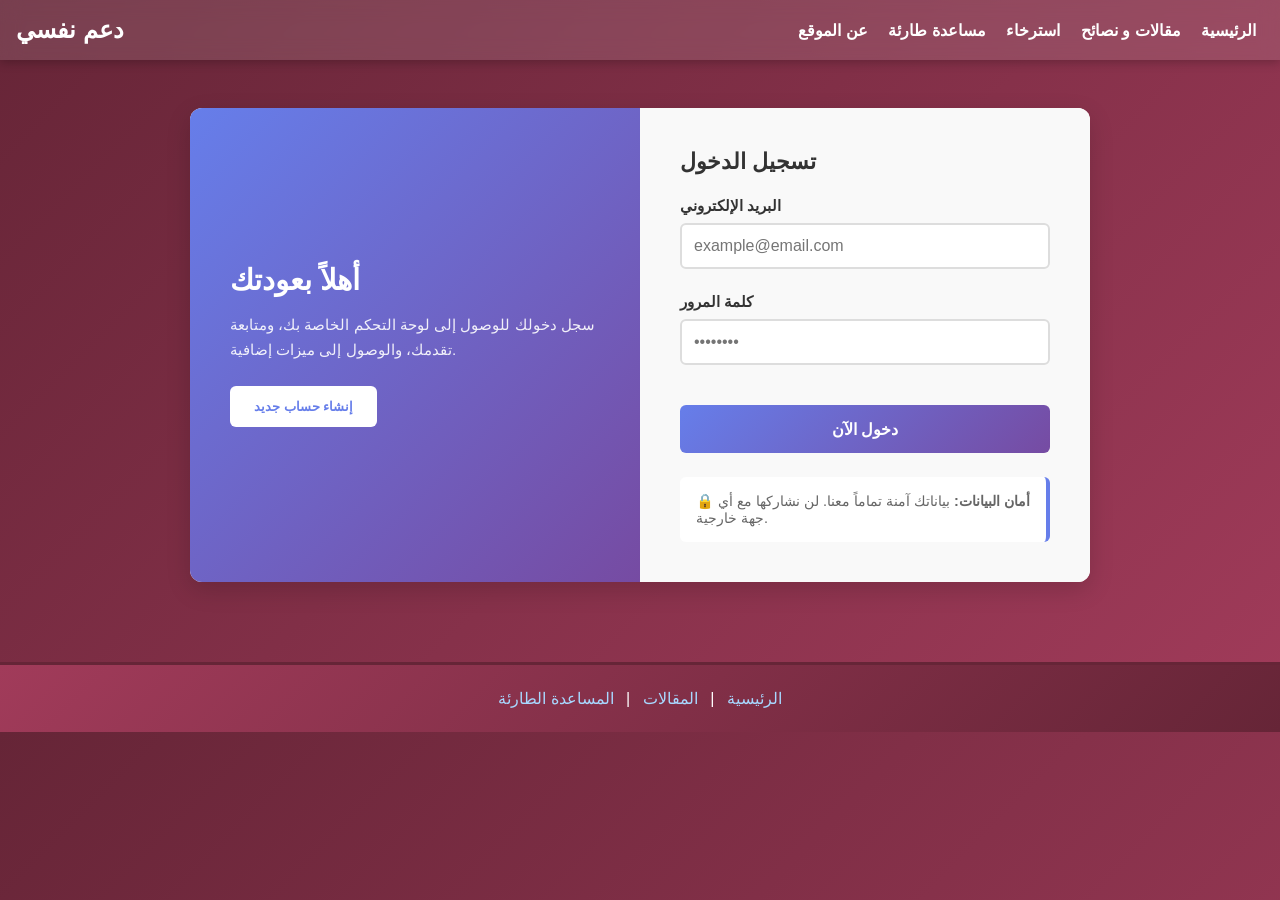
<file: dashboard.html>
<!DOCTYPE html>
<html lang="ar">
<head>
    <meta charset="UTF-8">
    <meta name="viewport" content="width=device-width, initial-scale=1.0">
    <title>لوحة التحكم - دعم نفسي</title>
    <link rel="stylesheet" href="style.css">
    <style>
        .user-header {
            background: linear-gradient(135deg, #667eea 0%, #764ba2 100%);
            color: white;
            padding: 2rem;
            margin-bottom: 2rem;
            border-radius: 8px;
            text-align: right;
            direction: rtl;
        }

        .user-info {
            display: flex;
            justify-content: space-between;
            align-items: center;
            flex-wrap: wrap;
            gap: 1rem;
        }

        .user-details h2 {
            margin: 0;
            font-size: 1.5rem;
        }

        .user-details p {
            margin: 0.25rem 0;
            opacity: 0.9;
            font-size: 0.95rem;
        }

        .logout-btn {
            background: white;
            color: #667eea;
            border: none;
            padding: 0.8rem 1.5rem;
            border-radius: 6px;
            cursor: pointer;
            font-weight: 600;
            transition: all 0.3s;
        }

        .logout-btn:hover {
            transform: translateY(-2px);
            box-shadow: 0 4px 12px rgba(0,0,0,0.2);
        }

        .dashboard-content {
            max-width: 1200px;
            margin: 0 auto;
            direction: rtl;
        }

        .dashboard-grid {
            display: grid;
            grid-template-columns: repeat(auto-fit, minmax(300px, 1fr));
            gap: 2rem;
            margin-bottom: 2rem;
        }

        .dashboard-card {
            background: white;
            padding: 1.5rem;
            border-radius: 8px;
            box-shadow: 0 4px 12px rgba(0,0,0,0.1);
            transition: all 0.3s;
        }

        .dashboard-card:hover {
            transform: translateY(-4px);
            box-shadow: 0 8px 20px rgba(0,0,0,0.15);
        }

        .dashboard-card h3 {
            color: #667eea;
            margin-top: 0;
            font-size: 1.3rem;
        }

        .dashboard-card p {
            color: #666;
            line-height: 1.6;
            margin: 0.75rem 0;
        }

        .dashboard-card .card-btn {
            display: inline-block;
            padding: 0.6rem 1.2rem;
            background: #667eea;
            color: white;
            text-decoration: none;
            border-radius: 4px;
            margin-top: 1rem;
            transition: all 0.3s;
            border: none;
            cursor: pointer;
        }

        .dashboard-card .card-btn:hover {
            background: #764ba2;
        }

        .mood-tracker {
            background: white;
            padding: 1.5rem;
            border-radius: 8px;
            box-shadow: 0 4px 12px rgba(0,0,0,0.1);
            margin-bottom: 2rem;
        }

        .mood-tracker h3 {
            color: #667eea;
            margin-top: 0;
        }

        .mood-grid {
            display: grid;
            grid-template-columns: repeat(auto-fit, minmax(100px, 1fr));
            gap: 1rem;
            margin-top: 1rem;
        }

        .mood-item {
            text-align: center;
            padding: 1rem;
            background: #f9f9f9;
            border-radius: 6px;
            cursor: pointer;
            transition: all 0.3s;
        }

        .mood-item:hover {
            background: #f0f0f0;
            transform: scale(1.05);
        }

        .mood-item .emoji {
            font-size: 2rem;
            margin-bottom: 0.5rem;
        }

        .mood-item p {
            margin: 0;
            color: #666;
            font-size: 0.9rem;
        }

        .preferences-section {
            background: white;
            padding: 1.5rem;
            border-radius: 8px;
            box-shadow: 0 4px 12px rgba(0,0,0,0.1);
        }

        .preferences-section h3 {
            color: #667eea;
            margin-top: 0;
        }

        .preference-group {
            margin-bottom: 1.5rem;
        }

        .preference-group label {
            display: flex;
            align-items: center;
            cursor: pointer;
            padding: 0.75rem;
            border-radius: 4px;
            transition: background 0.3s;
        }

        .preference-group label:hover {
            background: #f0f0f0;
        }

        .preference-group input[type="checkbox"] {
            margin-left: 0.75rem;
            width: 18px;
            height: 18px;
            cursor: pointer;
        }
    </style>
</head>
<body>
    <a class="skip-link" href="#main-content" data-i18n="skipLink">تخطي إلى المحتوى</a>
    <header>
        <div class="logo" role="banner">
            <h1>دعم نفسي</h1>
        </div>
        <nav class="main-nav" role="navigation" aria-label="Main navigation">
            <a href="index.html" data-i18n="home">الرئيسية</a>
            <a href="articles.html" data-i18n="articles">مقالات و نصائح</a>
            <a href="relaxation.html" data-i18n="relaxation">استرخاء</a>
            <a href="emergency.html" data-i18n="emergency">مساعدة طارئة</a>
            <a href="about.html" data-i18n="about">عن الموقع</a>
        </nav>
    </header>

    <div class="user-header">
        <div class="user-info">
            <div class="user-details">
                <h2 id="user-name">مرحباً</h2>
                <p id="user-email"></p>
                <p id="user-joined"></p>
            </div>
            <button class="logout-btn" onclick="logoutUser()"> تسجيل الخروج</button>
        </div>
    </div>

    <main id="main-content" class="dashboard-content">
        <!-- متتبع المزاج -->
        <div class="mood-tracker">
            <h3>📊 متتبع المزاج اليومي</h3>
            <p>كيف تشعر الآن؟ قم بتسجيل مزاجك لتتمكن من متابعة تحسن حالتك النفسية.</p>
            <div class="mood-grid">
                <div class="mood-item" onclick="recordUserMood('excellent')">
                    <div class="emoji">😄</div>
                    <p>ممتاز</p>
                </div>
                <div class="mood-item" onclick="recordUserMood('good')">
                    <div class="emoji">🙂</div>
                    <p>جيد</p>
                </div>
                <div class="mood-item" onclick="recordUserMood('okay')">
                    <div class="emoji">😐</div>
                    <p>عادي</p>
                </div>
                <div class="mood-item" onclick="recordUserMood('sad')">
                    <div class="emoji">😔</div>
                    <p>حزين</p>
                </div>
                <div class="mood-item" onclick="recordUserMood('stressed')">
                    <div class="emoji">😣</div>
                    <p>متوتر</p>
                </div>
            </div>
            <p id="mood-message" style="margin-top: 1rem; color: #667eea; font-weight: 600; display: none;"></p>
        </div>

        <!-- البطاقات الرئيسية -->
        <div class="dashboard-grid">
            <div class="dashboard-card">
                <h3>المقالات والنصائح</h3>
                <p>استكشف مجموعتنا الشاملة من المقالات المتخصصة حول الصحة النفسية والعافية.</p>
                <a href="articles.html" class="card-btn">اقرأ المقالات</a>
            </div>

            <div class="dashboard-card">
                <h3>تمارين الاسترخاء</h3>
                <p>تقنيات التنفس والتأمل والاسترخاء العميق لتحسين صحتك النفسية.</p>
                <a href="relaxation.html" class="card-btn">اكتشف التمارين</a>
            </div>

            <div class="dashboard-card">
                <h3>المساعدة الطارئة</h3>
                <p>موارد فورية وأرقام مهمة للحالات الطارئة والأزمات النفسية الحادة.</p>
                <a href="emergency.html" class="card-btn">اعرف المزيد</a>
            </div>

            <div class="dashboard-card">
                <h3>📊 إحصائياتك</h3>
                <p><strong>حالياً</strong> لا توجد إحصائيات محفوظة. ابدأ بتسجيل مزاجك يومياً لمراقبة تقدمك.</p>
                <button class="card-btn" onclick="viewStats()">عرض الإحصائيات</button>
            </div>

            <div class="dashboard-card">
                <h3>عن حسابك</h3>
                <p>معلومات شخصية وتفاصيل حسابك على منصة دعم نفسي.</p>
                <button class="card-btn" onclick="viewProfile()">إدارة الملف الشخصي</button>
            </div>

            <div class="dashboard-card">
                <h3>التواصل معنا</h3>
                <p>هل لديك أسئلة أو اقتراحات؟ نود أن نسمع منك.</p>
                <button class="card-btn" onclick="openFeedback()">أرسل تعليقك</button>
            </div>
        </div>

        <!-- إعدادات المستخدم -->
        <div class="preferences-section">
            <h3>الإعدادات</h3>
            <div class="preference-group">
                <label>
                    <input type="checkbox" id="pref-notifications" onchange="savePreferences()">
                    استقبال إشعارات التذكير اليومية
                </label>
            </div>
            <div class="preference-group">
                <label>
                    <input type="checkbox" id="pref-weekly" onchange="savePreferences()">
                    تقرير أسبوعي عن حالتك النفسية
                </label>
            </div>
            <div class="preference-group">
                <label>
                    <input type="checkbox" id="pref-privacy" checked onchange="savePreferences()">
                    الحفاظ على خصوصية بيانات حالتي النفسية
                </label>
            </div>
        </div>
    </main>

    <footer>
        <a href="index.html">الرئيسية</a> |
        <a href="articles.html">المقالات</a> |
        <a href="emergency.html">المساعدة الطارئة</a>
    </footer>

    <script>
        // التحقق من تسجيل الدخول
        let currentUser = JSON.parse(localStorage.getItem('currentUser') || 'null');
        if (!currentUser) {
            window.location.href = 'login.html';
        } else {
            document.getElementById('user-name').textContent = 'مرحباً ' + currentUser.name;
            document.getElementById('user-email').textContent = 'البريد الإلكتروني: ' + currentUser.email;
            document.getElementById('user-joined').textContent = 'تاريخ الانضمام: ' + currentUser.registeredAt;
        }

        function recordUserMood(mood) {
            const moods = {
                'excellent': 'ممتاز 😄',
                'good': 'جيد 🙂',
                'okay': 'عادي 😐',
                'sad': 'حزين 😔',
                'stressed': 'متوتر 😣'
            };

            let userMoods = JSON.parse(localStorage.getItem('userMoods') || '[]');
            userMoods.push({
                mood: mood,
                date: new Date().toLocaleString('ar-SA')
            });
            localStorage.setItem('userMoods', JSON.stringify(userMoods));

            const message = document.getElementById('mood-message');
            message.textContent = 'تم حفظ مزاجك: ' + moods[mood];
            message.style.display = 'block';

            setTimeout(() => {
                message.style.display = 'none';
            }, 3000);
        }

        function savePreferences() {
            const prefs = {
                notifications: document.getElementById('pref-notifications').checked,
                weekly: document.getElementById('pref-weekly').checked,
                privacy: document.getElementById('pref-privacy').checked
            };
            
            currentUser.preferences = prefs;
            localStorage.setItem('currentUser', JSON.stringify(currentUser));
            
            console.log('تم حفظ الإعدادات');
        }

        function viewStats() {
            alert('سيتم إضافة صفحة الإحصائيات قريباً');
        }

        function viewProfile() {
            alert('سيتم إضافة صفحة إدارة الملف الشخصي قريباً');
        }

        function openFeedback() {
            const feedback = prompt('يرجى كتابة تعليقك أو اقتراحك:');
            if (feedback) {
                alert('شكراً لتعليقك! سيتم مراجعته من قبل فريقنا.');
            }
        }

    </script>
    <script src="script.js"></script>
</body>
</html>
</file>
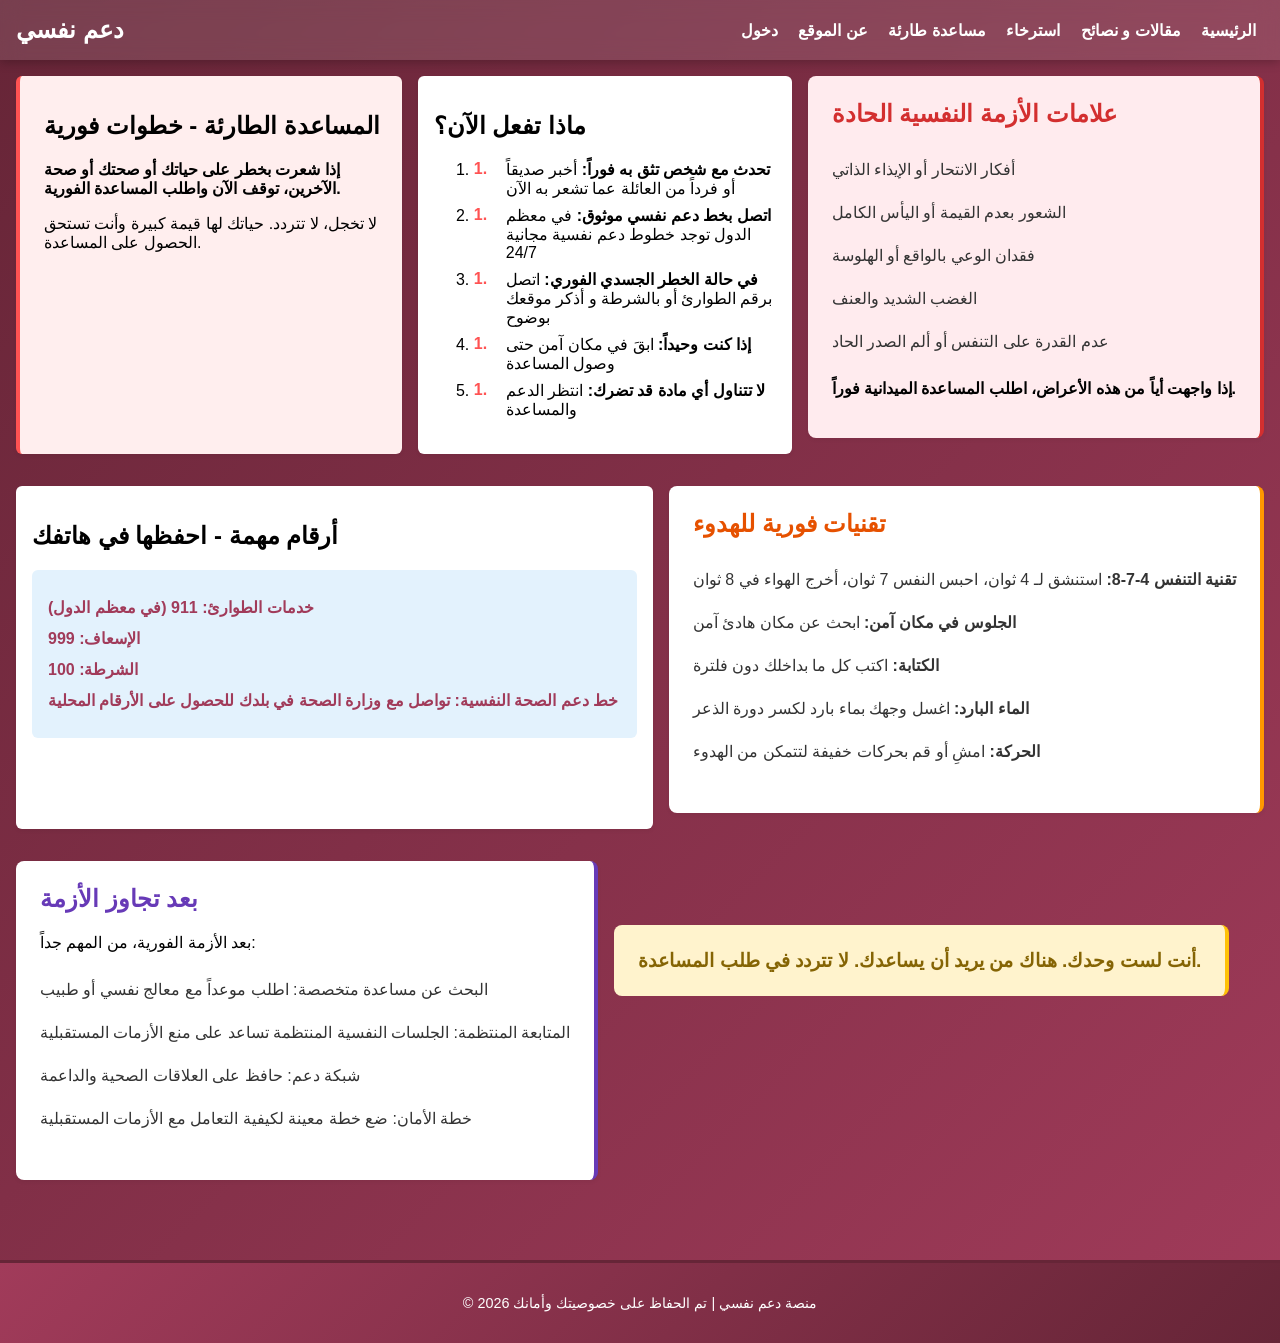
<file: emegency.html>
<!DOCTYPE html>
<html lang="ar">
<head>
    <meta charset="UTF-8">
    <meta name="viewport" content="width=device-width, initial-scale=1.0">
    <title>مساعدة طارئة - دعم نفسي</title>
    <link rel="stylesheet" href="style.css">
</head>
<body class="emergency-page">
    <a class="skip-link" href="#main-content" data-i18n="skipLink">تخطي إلى المحتوى</a>
    <header>
        <div class="logo" role="banner">
            <h1>دعم نفسي</h1>
        </div>
        <nav class="main-nav" role="navigation" aria-label="Main navigation">
            <a href="index.html" data-i18n="home">الرئيسية</a>
            <a href="articles.html" data-i18n="articles">مقالات و نصائح</a>
            <a href="relaxation.html" data-i18n="relaxation">استرخاء</a>
            <a href="emergency.html" data-i18n="emergency">مساعدة طارئة</a>
            <a href="about.html" data-i18n="about">عن الموقع</a>
            <a href="login.html" data-i18n="login">دخول</a>
        </nav>
    </header>
    <main id="main-content">
        <section class="emergency-tip">
            <h2 data-i18n="emergencyTipTitle">المساعدة الطارئة - خطوات فورية</h2>
            <p data-i18n="emergencyTipPara1"><strong>إذا شعرت بخطر على حياتك أو صحتك أو صحة الآخرين، توقف الآن واطلب المساعدة الفورية.</strong></p>
            <p data-i18n="emergencyTipPara2">لا تخجل، لا تتردد. حياتك لها قيمة كبيرة وأنت تستحق الحصول على المساعدة.</p>
        </section>

        <section class="emergency-steps">
            <h2 data-i18n="emergencyStepsTitle">ماذا تفعل الآن؟</h2>
            <ol>
                <li data-i18n="emergencyStep1"><strong>تحدث مع شخص تثق به فوراً:</strong> أخبر صديقاً أو فرداً من العائلة عما تشعر به الآن</li>
                <li data-i18n="emergencyStep2"><strong>اتصل بخط دعم نفسي موثوق:</strong> في معظم الدول توجد خطوط دعم نفسية مجانية 24/7</li>
                <li data-i18n="emergencyStep3"><strong>في حالة الخطر الجسدي الفوري:</strong> اتصل برقم الطوارئ أو بالشرطة و أذكر موقعك بوضوح</li>
                <li data-i18n="emergencyStep4"><strong>إذا كنت وحيداً:</strong> ابقَ في مكان آمن حتى وصول المساعدة</li>
                <li data-i18n="emergencyStep5"><strong>لا تتناول أي مادة قد تضرك:</strong> انتظر الدعم والمساعدة</li>
            </ol>
        </section>

        <section class="emergency-signs">
            <h2 data-i18n="emergencySignsTitle">علامات الأزمة النفسية الحادة</h2>
            <ul>
                <li data-i18n="emergencySign1">أفكار الانتحار أو الإيذاء الذاتي</li>
                <li data-i18n="emergencySign2">الشعور بعدم القيمة أو اليأس الكامل</li>
                <li data-i18n="emergencySign3">فقدان الوعي بالواقع أو الهلوسة</li>
                <li data-i18n="emergencySign4">الغضب الشديد والعنف</li>
                <li data-i18n="emergencySign5">عدم القدرة على التنفس أو ألم الصدر الحاد</li>
            </ul>
            <p data-i18n="emergencySignsWarning"><strong>إذا واجهت أياً من هذه الأعراض، اطلب المساعدة الميدانية فوراً.</strong></p>
        </section>

        <section class="emergency-numbers">
            <h2 data-i18n="emergencyNumbersTitle">أرقام مهمة - احفظها في هاتفك</h2>
            <div class="numbers-list">
                <p data-i18n="emergencyNumbersServices"><strong>خدمات الطوارئ:</strong> 911 (في معظم الدول)</p>
                <p data-i18n="emergencyNumbersAmbulance"><strong>الإسعاف:</strong> 999</p>
                <p data-i18n="emergencyNumbersPolice"><strong>الشرطة:</strong> 100</p>
                <p data-i18n="emergencyNumbersMentalHealth"><strong>خط دعم الصحة النفسية:</strong> تواصل مع وزارة الصحة في بلدك للحصول على الأرقام المحلية</p>
            </div>
        </section>

        <section class="coping-tips">
            <h2 data-i18n="copingTipsTitle">تقنيات فورية للهدوء</h2>
            <ul>
                <li data-i18n="copingTip1"><strong>تقنية التنفس 4-7-8:</strong> استنشق لـ 4 ثوان، احبس النفس 7 ثوان، أخرج الهواء في 8 ثوان</li>
                <li data-i18n="copingTip2"><strong>الجلوس في مكان آمن:</strong> ابحث عن مكان هادئ آمن</li>
                <li data-i18n="copingTip3"><strong>الكتابة:</strong> اكتب كل ما بداخلك دون فلترة</li>
                <li data-i18n="copingTip4"><strong>الماء البارد:</strong> اغسل وجهك بماء بارد لكسر دورة الذعر</li>
                <li data-i18n="copingTip5"><strong>الحركة:</strong> امشِ أو قم بحركات خفيفة لتتمكن من الهدوء</li>
            </ul>
        </section>

        <section class="afterward">
            <h2 data-i18n="afterwardTitle">بعد تجاوز الأزمة</h2>
            <p data-i18n="afterwardPara">بعد الأزمة الفورية، من المهم جداً:</p>
            <ul>
                <li data-i18n="afterwardList1">البحث عن مساعدة متخصصة: اطلب موعداً مع معالج نفسي أو طبيب</li>
                <li data-i18n="afterwardList2">المتابعة المنتظمة: الجلسات النفسية المنتظمة تساعد على منع الأزمات المستقبلية</li>
                <li data-i18n="afterwardList3">شبكة دعم: حافظ على العلاقات الصحية والداعمة</li>
                <li data-i18n="afterwardList4">خطة الأمان: ضع خطة معينة لكيفية التعامل مع الأزمات المستقبلية</li>
            </ul>
        </section>

        <div class="important-message">
            <p style="text-align: center; font-size: 1.2rem; margin: 2rem 0;" data-i18n="importantMessage"><strong>أنت لست وحدك. هناك من يريد أن يساعدك. لا تتردد في طلب المساعدة.</strong></p>
        </div>
    </main>
    <!-- تمت إزالة روابط التذييل بناءً على الطلب -->
    <footer>
        <p>&copy; 2026 منصة دعم نفسي | تم الحفاظ على خصوصيتك وأمانك</p>
    </footer>
    <script src="script.js"></script>
</body>
</html>
</file>
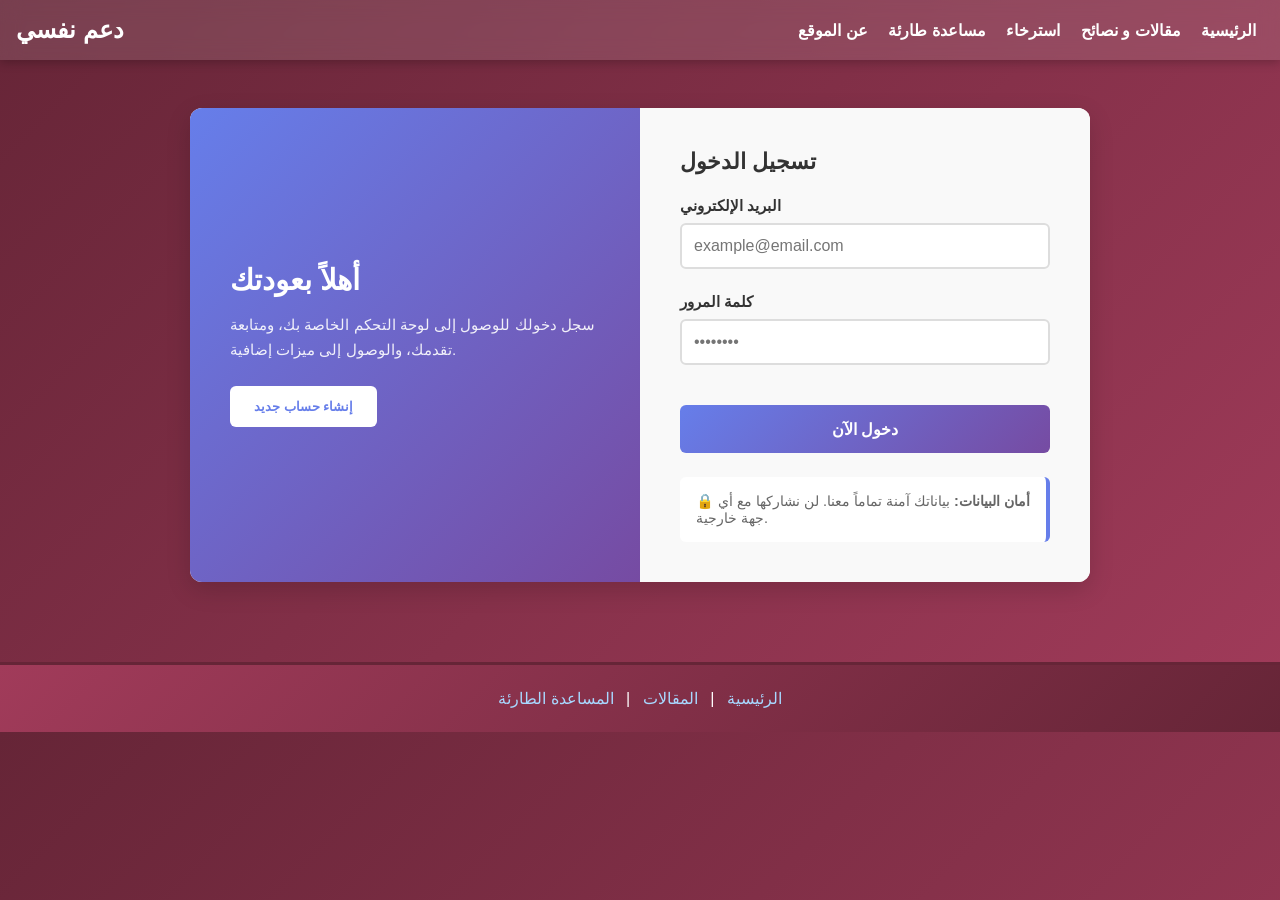
<file: Login.html>
<!DOCTYPE html>
<html lang="ar">
<head>
    <meta charset="UTF-8">
    <meta name="viewport" content="width=device-width, initial-scale=1.0">
    <title>تسجيل الدخول - دعم نفسي</title>
    <link rel="stylesheet" href="style.css">
    <style>
        .login-container {
            max-width: 900px;
            margin: 2rem auto;
            background: white;
            border-radius: 12px;
            overflow: hidden;
            box-shadow: 0 8px 24px rgba(0,0,0,0.15);
            display: grid;
            grid-template-columns: 1fr 1fr;
        }

        .login-section {
            padding: 2.5rem;
            display: flex;
            flex-direction: column;
            justify-content: center;
        }

        .login-section:first-child {
            background: linear-gradient(135deg, #667eea 0%, #764ba2 100%);
            color: white;
        }

        .login-section h2 {
            margin-top: 0;
            font-size: 1.8rem;
            margin-bottom: 1rem;
        }

        .login-section p {
            color: rgba(255,255,255,0.9);
            line-height: 1.6;
            margin-bottom: 1.5rem;
            font-size: 0.95rem;
        }

        .toggle-btn {
            background: white;
            color: #667eea;
            border: none;
            padding: 0.8rem 1.5rem;
            border-radius: 6px;
            cursor: pointer;
            font-weight: 600;
            transition: all 0.3s;
            margin-top: auto;
        }

        .toggle-btn:hover {
            transform: translateY(-2px);
            box-shadow: 0 4px 12px rgba(0,0,0,0.2);
        }

        .form-section {
            padding: 2.5rem;
            background: #f9f9f9;
        }

        .form-section h3 {
            color: #333;
            margin-top: 0;
            font-size: 1.4rem;
        }

        .form-group {
            margin-bottom: 1.5rem;
        }

        .form-group label {
            display: block;
            margin-bottom: 0.5rem;
            color: #333;
            font-weight: 600;
            font-size: 0.95rem;
        }

        .form-group input {
            width: 100%;
            padding: 0.75rem;
            border: 2px solid #ddd;
            border-radius: 6px;
            font-size: 1rem;
            font-family: inherit;
            transition: border-color 0.3s;
            box-sizing: border-box;
        }

        .form-group input:focus {
            outline: none;
            border-color: #667eea;
            box-shadow: 0 0 0 3px rgba(102, 126, 234, 0.1);
        }

        .submit-btn {
            width: 100%;
            padding: 0.9rem;
            background: linear-gradient(135deg, #667eea 0%, #764ba2 100%);
            color: white;
            border: none;
            border-radius: 6px;
            font-size: 1rem;
            font-weight: 600;
            cursor: pointer;
            transition: all 0.3s;
            margin-top: 1rem;
        }

        .submit-btn:hover {
            transform: translateY(-2px);
            box-shadow: 0 4px 12px rgba(102, 126, 234, 0.3);
        }

        .submit-btn:active {
            transform: translateY(0);
        }

        .hidden {
            display: none;
        }

        .form-info {
            margin-top: 1.5rem;
            padding: 1rem;
            background: white;
            border-radius: 6px;
            border-right: 4px solid #667eea;
            font-size: 0.9rem;
            color: #666;
        }

        [dir="rtl"] {
            direction: rtl;
            text-align: right;
        }

        @media (max-width: 768px) {
            .login-container {
                grid-template-columns: 1fr;
            }

            .login-section:first-child {
                padding: 2rem;
                order: 2;
            }

            .form-section {
                padding: 2rem;
                order: 1;
            }

            .login-section p {
                display: none;
            }

            .toggle-btn {
                margin-top: 1rem;
                width: 100%;
            }
        }
    </style>
</head>
<body>
    <a class="skip-link" href="#main-content" data-i18n="skipLink">تخطي إلى المحتوى</a>
    <header>
        <div class="logo" role="banner">
            <h1>دعم نفسي</h1>
        </div>
        <nav class="main-nav" role="navigation" aria-label="Main navigation">
            <a href="index.html" data-i18n="home">الرئيسية</a>
            <a href="articles.html" data-i18n="articles">مقالات و نصائح</a>
            <a href="relaxation.html" data-i18n="relaxation">استرخاء</a>
            <a href="emergency.html" data-i18n="emergency">مساعدة طارئة</a>
            <a href="about.html" data-i18n="about">عن الموقع</a>
        </nav>
    </header>

    <main id="main-content">
        <div class="login-container">
        <!-- قسم تسجيل الدخول -->
        <div class="login-section">
            <div id="login-info">
                <h2>أهلاً بعودتك</h2>
                <p>سجل دخولك للوصول إلى لوحة التحكم الخاصة بك، ومتابعة تقدمك، والوصول إلى ميزات إضافية.</p>
                <button class="toggle-btn" onclick="toggleForm()">إنشاء حساب جديد</button>
            </div>
            <div id="register-info" class="hidden">
                <h2>انضم إلينا الآن</h2>
                <p>أنشئ حسابك الخاص للبدء في رحلة تحسين صحتك النفسية. سيتمكن الموقع من تتبع تقدمك وتقديم توصيات مخصصة لك.</p>
                <button class="toggle-btn" onclick="toggleForm()">سجل الدخول</button>
            </div>
        </div>

        <!-- قسم النموذج -->
        <div class="form-section">
            <!-- نموذج تسجيل الدخول -->
            <form id="login-form" onsubmit="event.preventDefault(); loginUser();">
                <h3>تسجيل الدخول</h3>
                <div class="form-group">
                    <label for="login-email">البريد الإلكتروني</label>
                    <input type="email" id="login-email" placeholder="example@email.com" required>
                </div>
                <div class="form-group">
                    <label for="login-password">كلمة المرور</label>
                    <input type="password" id="login-password" placeholder="••••••••" required>
                </div>
                <button type="submit" class="submit-btn">دخول الآن</button>
                <div class="form-info">
                    <strong>🔒 أمان البيانات:</strong> بياناتك آمنة تماماً معنا. لن نشاركها مع أي جهة خارجية.
                </div>
            </form>

            <!-- نموذج التسجيل -->
            <form id="register-form" class="hidden" onsubmit="event.preventDefault(); registerUser();">
                <h3>إنشاء حساب جديد</h3>
                <div class="form-group">
                    <label for="reg-name">الاسم الكامل</label>
                    <input type="text" id="reg-name" placeholder="أدخل اسمك الكامل" required>
                </div>
                <div class="form-group">
                    <label for="reg-email">البريد الإلكتروني</label>
                    <input type="email" id="reg-email" placeholder="example@email.com" required>
                </div>
                <div class="form-group">
                    <label for="reg-password">كلمة المرور</label>
                    <input type="password" id="reg-password" placeholder="••••••••" required>
                </div>
                <div class="form-group">
                    <label for="reg-confirm-password">تأكيد كلمة المرور</label>
                    <input type="password" id="reg-confirm-password" placeholder="••••••••" required>
                </div>
                <button type="submit" class="submit-btn">إنشاء حسابي</button>
                <div class="form-info">
                    <strong>ملاحظة:</strong> هذا الحساب سيمكنك من حفظ تقدمك ضمن هذا الموقع.
                </div>
            </form>
        </div>
    </div>
    </main>

    <footer>
        <a href="index.html">الرئيسية</a> |
        <a href="articles.html">المقالات</a> |
        <a href="emergency.html">المساعدة الطارئة</a>
    </footer>

    <script>
        function toggleForm() {
            const loginForm = document.getElementById('login-form');
            const registerForm = document.getElementById('register-form');
            const loginInfo = document.getElementById('login-info');
            const registerInfo = document.getElementById('register-info');
            
            loginForm.classList.toggle('hidden');
            registerForm.classList.toggle('hidden');
            loginInfo.classList.toggle('hidden');
            registerInfo.classList.toggle('hidden');
        }

    </script>
    <script src="script.js"></script>
</body>
</html>
</file>
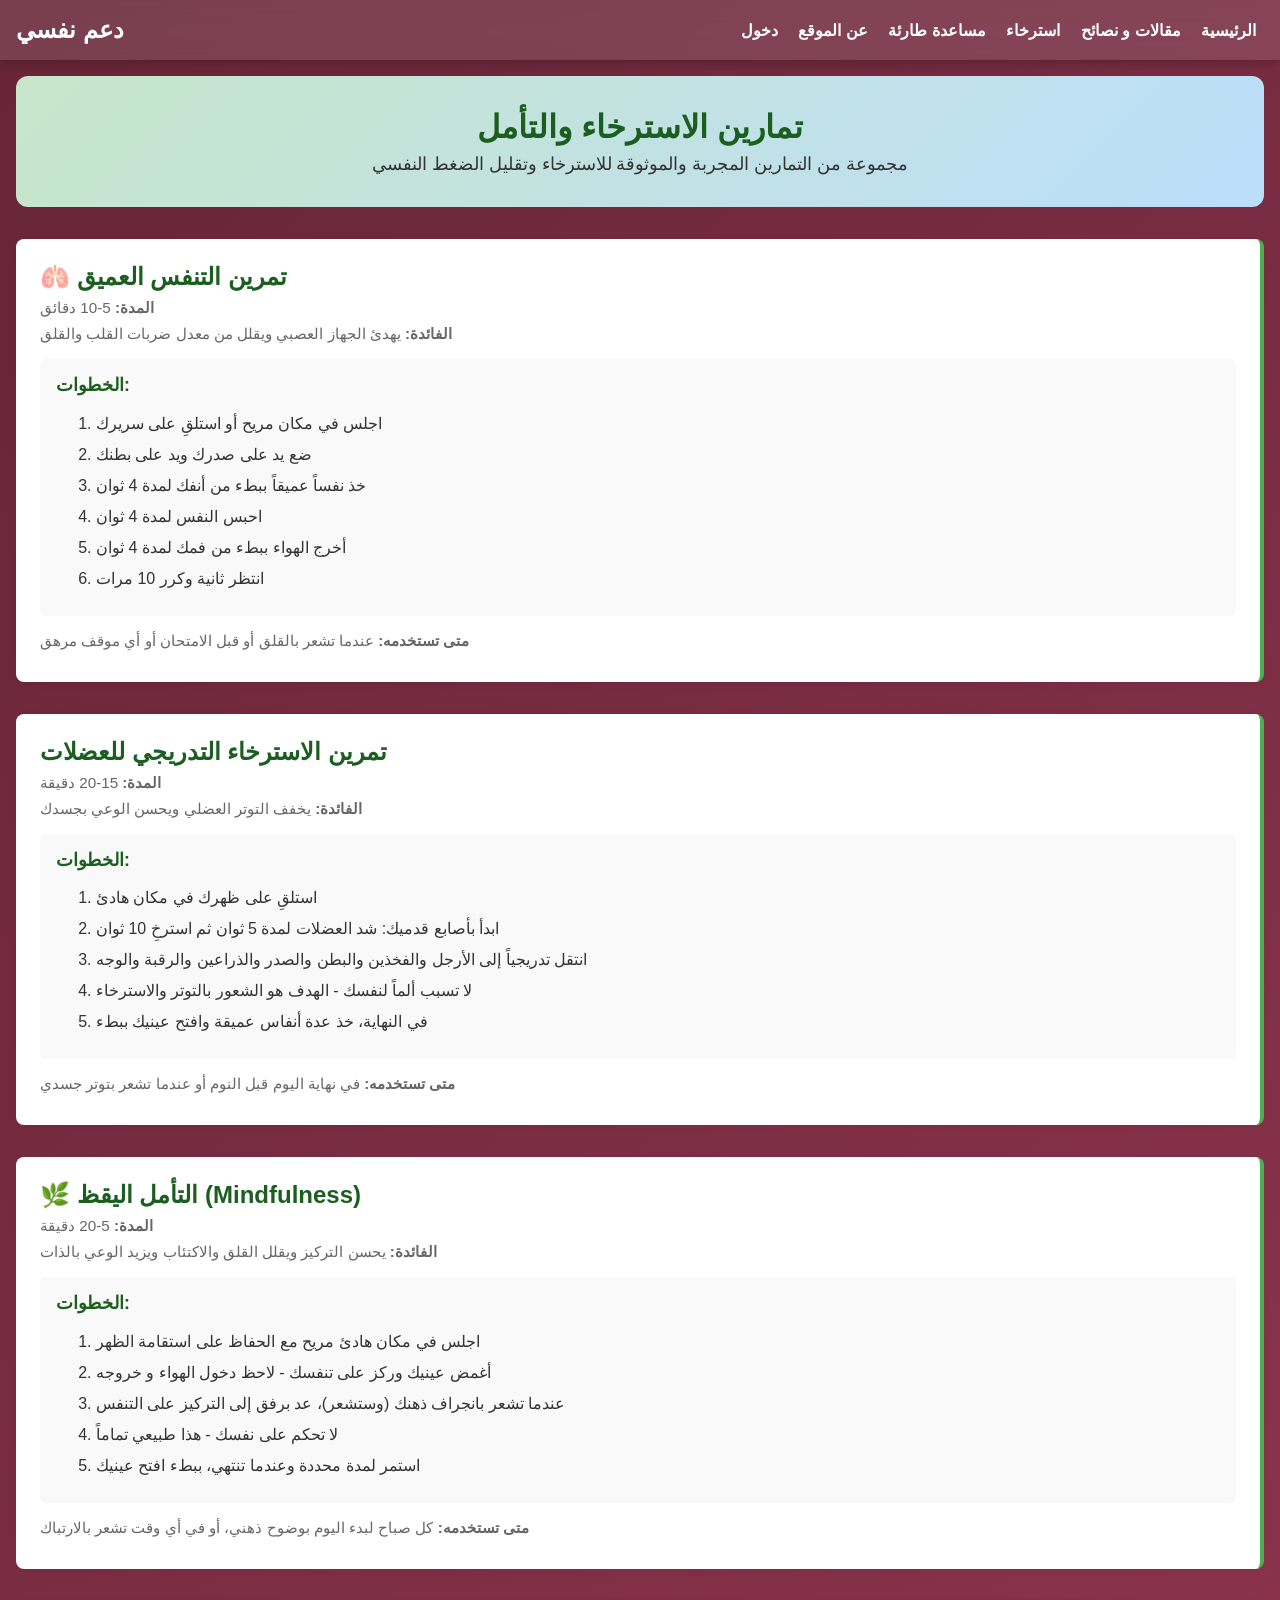
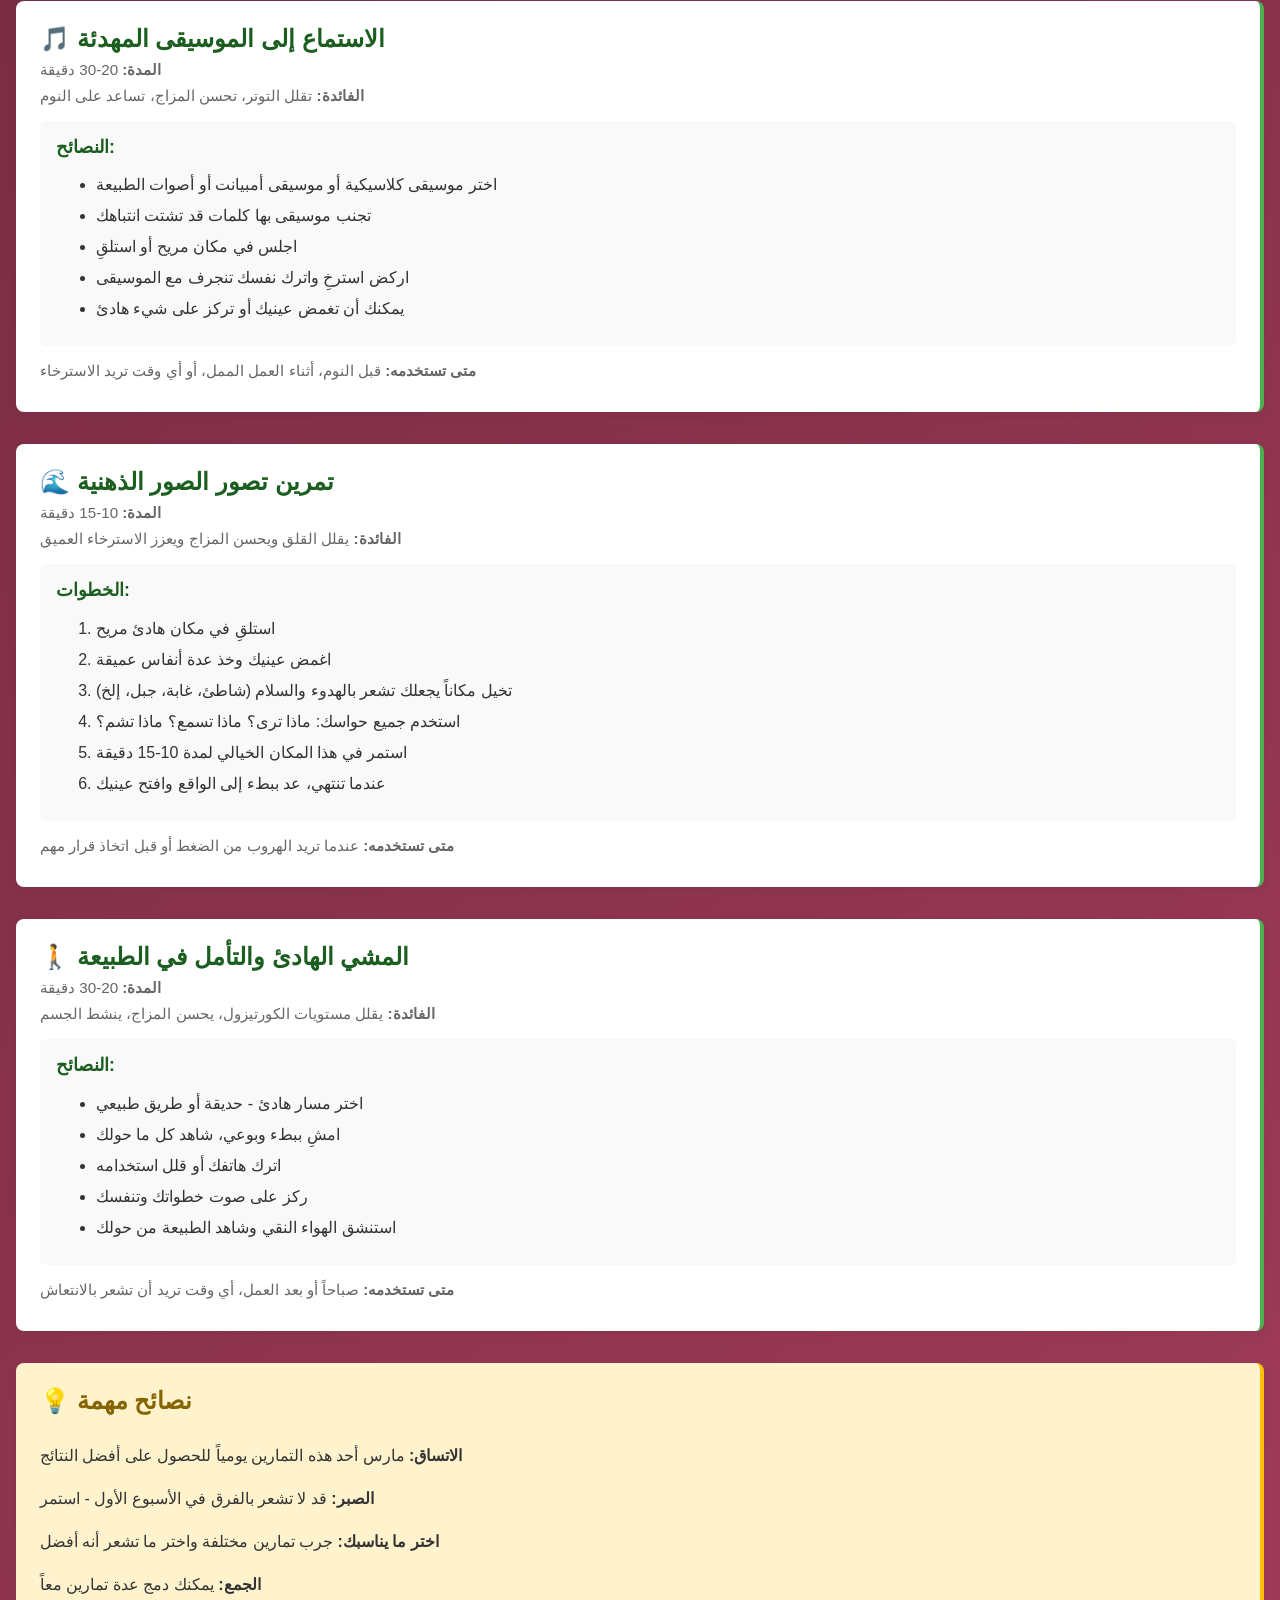
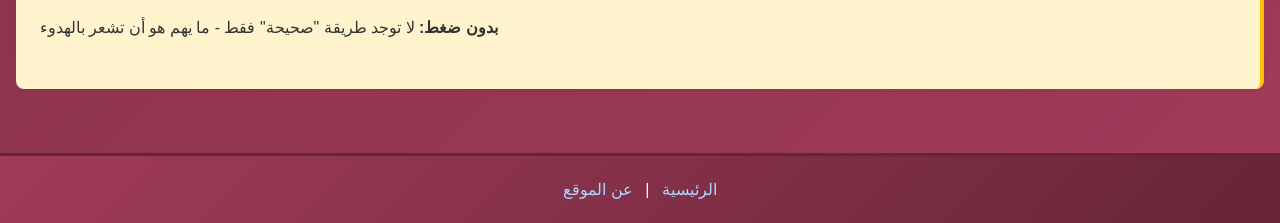
<file: relaxation.html>
<!DOCTYPE html>
<html lang="ar">
<head>
    <meta charset="UTF-8">
    <meta name="viewport" content="width=device-width, initial-scale=1.0">
    <title>تمارين الاسترخاء - دعم نفسي</title>
    <link rel="stylesheet" href="style.css">
</head>
<body>
    <a class="skip-link" href="#main-content" data-i18n="skipLink">تخطي إلى المحتوى</a>
    <header>
        <div class="logo" role="banner">
            <h1>دعم نفسي</h1>
        </div>
        <nav class="main-nav" role="navigation" aria-label="Main navigation">
            <a href="index.html" data-i18n="home">الرئيسية</a>
            <a href="articles.html" data-i18n="articles">مقالات و نصائح</a>
            <a href="relaxation.html" data-i18n="relaxation">استرخاء</a>
            <a href="emergency.html" data-i18n="emergency">مساعدة طارئة</a>
            <a href="about.html" data-i18n="about">عن الموقع</a>
            <a href="login.html" data-i18n="login">دخول</a>
        </nav>
    </header>
    <main id="main-content">
        <div class="relaxation-header">
            <h1>تمارين الاسترخاء والتأمل</h1>
            <p>مجموعة من التمارين المجربة والموثوقة للاسترخاء وتقليل الضغط النفسي</p>
        </div>

        <section class="relaxation-exercise">
            <h2>🫁 تمرين التنفس العميق</h2>
            <p><strong>المدة:</strong> 5-10 دقائق</p>
            <p><strong>الفائدة:</strong> يهدئ الجهاز العصبي ويقلل من معدل ضربات القلب والقلق</p>
            <div class="exercise-steps">
                <h3>الخطوات:</h3>
                <ol>
                    <li>اجلس في مكان مريح أو استلقِ على سريرك</li>
                    <li>ضع يد على صدرك ويد على بطنك</li>
                    <li>خذ نفساً عميقاً ببطء من أنفك لمدة 4 ثوان</li>
                    <li>احبس النفس لمدة 4 ثوان</li>
                    <li>أخرج الهواء ببطء من فمك لمدة 4 ثوان</li>
                    <li>انتظر ثانية وكرر 10 مرات</li>
                </ol>
            </div>
            <p><strong>متى تستخدمه:</strong> عندما تشعر بالقلق أو قبل الامتحان أو أي موقف مرهق</p>
        </section>

        <section class="relaxation-exercise">
            <h2>تمرين الاسترخاء التدريجي للعضلات</h2>
            <p><strong>المدة:</strong> 15-20 دقيقة</p>
            <p><strong>الفائدة:</strong> يخفف التوتر العضلي ويحسن الوعي بجسدك</p>
            <div class="exercise-steps">
                <h3>الخطوات:</h3>
                <ol>
                    <li>استلقِ على ظهرك في مكان هادئ</li>
                    <li>ابدأ بأصابع قدميك: شد العضلات لمدة 5 ثوان ثم استرخِ 10 ثوان</li>
                    <li>انتقل تدريجياً إلى الأرجل والفخذين والبطن والصدر والذراعين والرقبة والوجه</li>
                    <li>لا تسبب ألماً لنفسك - الهدف هو الشعور بالتوتر والاسترخاء</li>
                    <li>في النهاية، خذ عدة أنفاس عميقة وافتح عينيك ببطء</li>
                </ol>
            </div>
            <p><strong>متى تستخدمه:</strong> في نهاية اليوم قبل النوم أو عندما تشعر بتوتر جسدي</p>
        </section>

        <section class="relaxation-exercise">
            <h2>🌿 التأمل اليقظ (Mindfulness)</h2>
            <p><strong>المدة:</strong> 5-20 دقيقة</p>
            <p><strong>الفائدة:</strong> يحسن التركيز ويقلل القلق والاكتئاب ويزيد الوعي بالذات</p>
            <div class="exercise-steps">
                <h3>الخطوات:</h3>
                <ol>
                    <li>اجلس في مكان هادئ مريح مع الحفاظ على استقامة الظهر</li>
                    <li>أغمض عينيك وركز على تنفسك - لاحظ دخول الهواء و خروجه</li>
                    <li>عندما تشعر بانجراف ذهنك (وستشعر)، عد برفق إلى التركيز على التنفس</li>
                    <li>لا تحكم على نفسك - هذا طبيعي تماماً</li>
                    <li>استمر لمدة محددة وعندما تنتهي، ببطء افتح عينيك</li>
                </ol>
            </div>
            <p><strong>متى تستخدمه:</strong> كل صباح لبدء اليوم بوضوح ذهني، أو في أي وقت تشعر بالارتباك</p>
        </section>

        <section class="relaxation-exercise">
            <h2>🎵 الاستماع إلى الموسيقى المهدئة</h2>
            <p><strong>المدة:</strong> 20-30 دقيقة</p>
            <p><strong>الفائدة:</strong> تقلل التوتر، تحسن المزاج، تساعد على النوم</p>
            <div class="exercise-steps">
                <h3>النصائح:</h3>
                <ul>
                    <li>اختر موسيقى كلاسيكية أو موسيقى أمبيانت أو أصوات الطبيعة</li>
                    <li>تجنب موسيقى بها كلمات قد تشتت انتباهك</li>
                    <li>اجلس في مكان مريح أو استلقِ</li>
                    <li>اركض استرخِ واترك نفسك تنجرف مع الموسيقى</li>
                    <li>يمكنك أن تغمض عينيك أو تركز على شيء هادئ</li>
                </ul>
            </div>
            <p><strong>متى تستخدمه:</strong> قبل النوم، أثناء العمل الممل، أو أي وقت تريد الاسترخاء</p>
        </section>

        <section class="relaxation-exercise">
            <h2>🌊 تمرين تصور الصور الذهنية</h2>
            <p><strong>المدة:</strong> 10-15 دقيقة</p>
            <p><strong>الفائدة:</strong> يقلل القلق ويحسن المزاج ويعزز الاسترخاء العميق</p>
            <div class="exercise-steps">
                <h3>الخطوات:</h3>
                <ol>
                    <li>استلقِ في مكان هادئ مريح</li>
                    <li>اغمض عينيك وخذ عدة أنفاس عميقة</li>
                    <li>تخيل مكاناً يجعلك تشعر بالهدوء والسلام (شاطئ، غابة، جبل، إلخ)</li>
                    <li>استخدم جميع حواسك: ماذا ترى؟ ماذا تسمع؟ ماذا تشم؟</li>
                    <li>استمر في هذا المكان الخيالي لمدة 10-15 دقيقة</li>
                    <li>عندما تنتهي، عد ببطء إلى الواقع وافتح عينيك</li>
                </ol>
            </div>
            <p><strong>متى تستخدمه:</strong> عندما تريد الهروب من الضغط أو قبل اتخاذ قرار مهم</p>
        </section>

        <section class="relaxation-exercise">
            <h2>🚶 المشي الهادئ والتأمل في الطبيعة</h2>
            <p><strong>المدة:</strong> 20-30 دقيقة</p>
            <p><strong>الفائدة:</strong> يقلل مستويات الكورتيزول، يحسن المزاج، ينشط الجسم</p>
            <div class="exercise-steps">
                <h3>النصائح:</h3>
                <ul>
                    <li>اختر مسار هادئ - حديقة أو طريق طبيعي</li>
                    <li>امشِ ببطء وبوعي، شاهد كل ما حولك</li>
                    <li>اترك هاتفك أو قلل استخدامه</li>
                    <li>ركز على صوت خطواتك وتنفسك</li>
                    <li>استنشق الهواء النقي وشاهد الطبيعة من حولك</li>
                </ul>
            </div>
            <p><strong>متى تستخدمه:</strong> صباحاً أو بعد العمل، أي وقت تريد أن تشعر بالانتعاش</p>
        </section>

        <section class="tips-summary">
            <h2>💡 نصائح مهمة</h2>
            <ul>
                <li><strong>الاتساق:</strong> مارس أحد هذه التمارين يومياً للحصول على أفضل النتائج</li>
                <li><strong>الصبر:</strong> قد لا تشعر بالفرق في الأسبوع الأول - استمر</li>
                <li><strong>اختر ما يناسبك:</strong> جرب تمارين مختلفة واختر ما تشعر أنه أفضل</li>
                <li><strong>الجمع:</strong> يمكنك دمج عدة تمارين معاً</li>
                <li><strong>بدون ضغط:</strong> لا توجد طريقة "صحيحة" فقط - ما يهم هو أن تشعر بالهدوء</li>
            </ul>
        </section>
    </main>

    <footer>
        <a href="index.html">الرئيسية</a> |
        <a href="about.html">عن الموقع</a>
    </footer>
    <script src="script.js"></script>
</body>
</html>
</file>
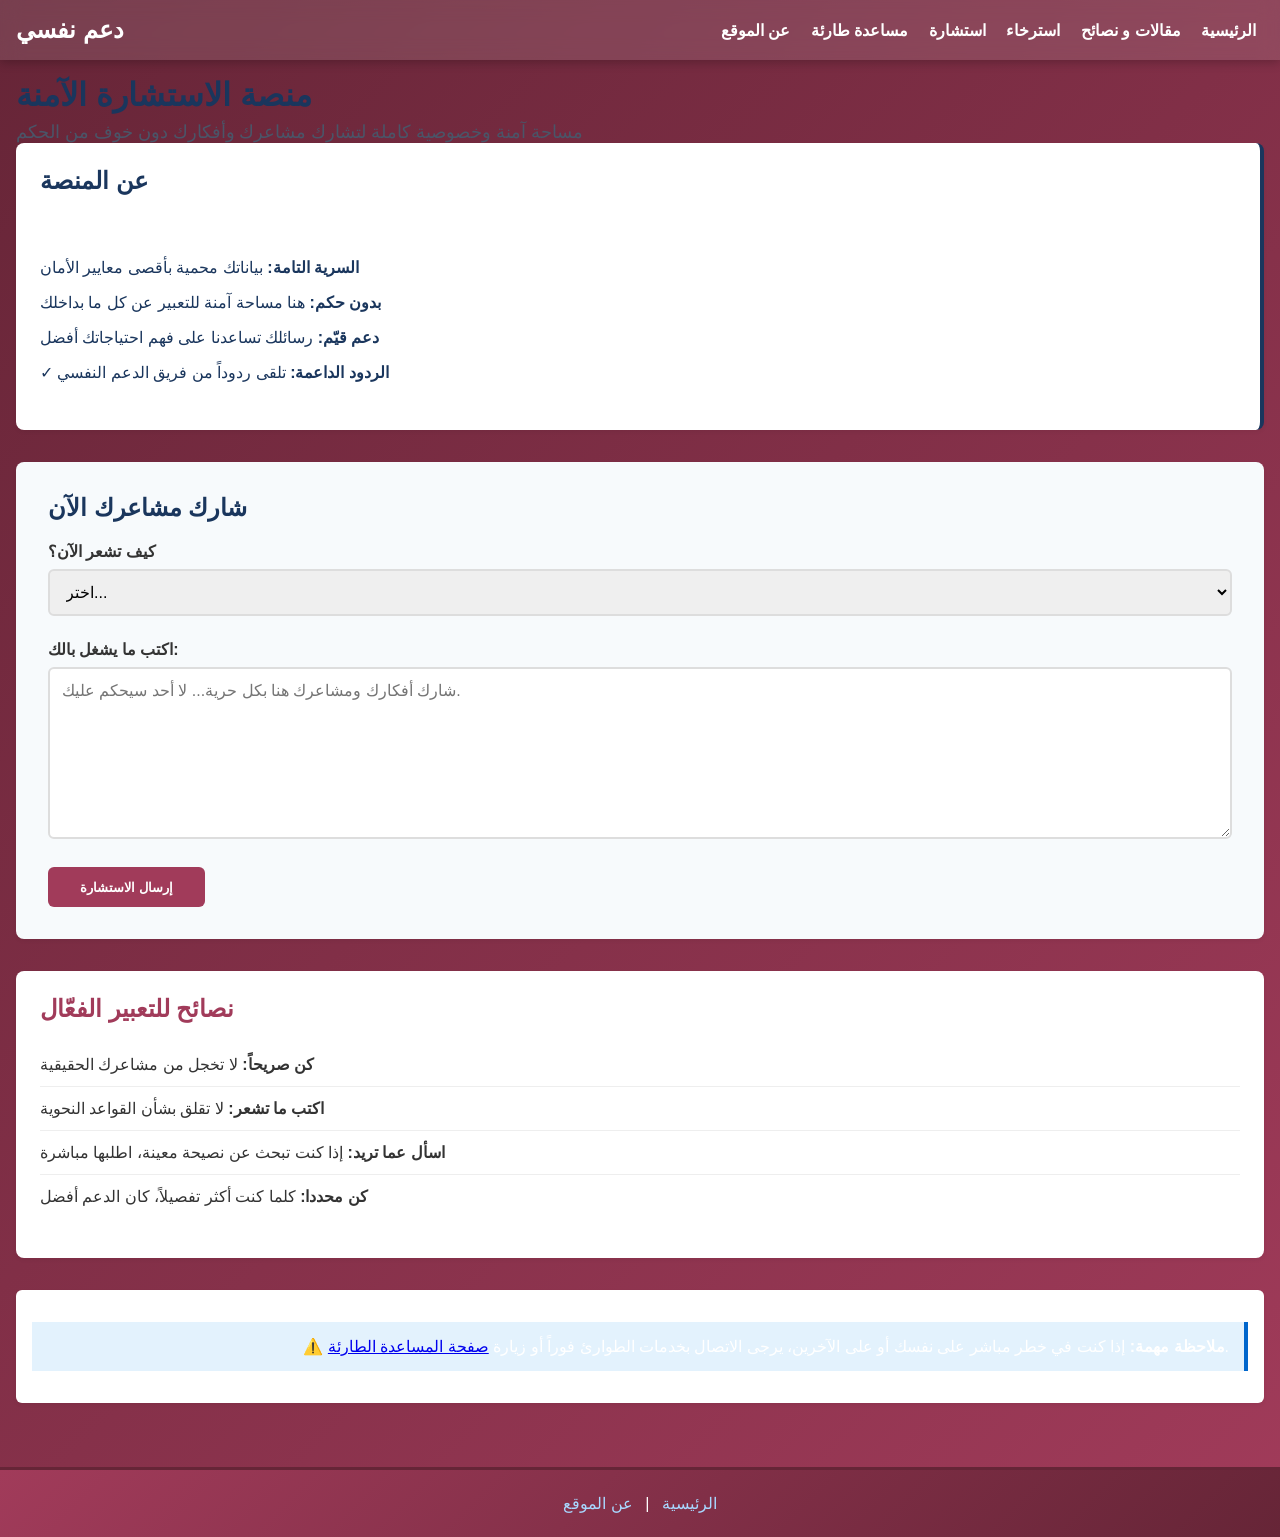
<file: vent.html>
<!DOCTYPE html>
<html lang="ar">
<head>
    <meta charset="UTF-8">
    <meta name="viewport" content="width=device-width, initial-scale=1.0">
    <title>منصة الاستشارة - دعم نفسي</title>
    <link rel="stylesheet" href="style.css">
</head>
<body>
    <a class="skip-link" href="#main-content" data-i18n="skipLink">تخطي إلى المحتوى</a>
    <header>
        <div class="logo" role="banner">
            <h1>دعم نفسي</h1>
        </div>
        <nav class="main-nav" role="navigation" aria-label="Main navigation">
            <a href="index.html" data-i18n="home">الرئيسية</a>
            <a href="articles.html" data-i18n="articles">مقالات و نصائح</a>
            <a href="relaxation.html" data-i18n="relaxation">استرخاء</a>
            <a href="vent.html" data-i18n="vent">استشارة</a>
            <a href="emergency.html" data-i18n="emergency">مساعدة طارئة</a>
            <a href="about.html" data-i18n="about">عن الموقع</a>
        </nav>
    </header>
    <main id="main-content">
        <div class="vent-header">
            <h1>منصة الاستشارة الآمنة</h1>
            <p>مساحة آمنة وخصوصية كاملة لتشارك مشاعرك وأفكارك دون خوف من الحكم</p>
        </div>

        <section class="vent-info">
            <h2>عن المنصة</h2>
            <p>هذه المنصة توفر لك فرصة للتعبير عن مشاعرك بحرية كاملة. كل ما تكتبه يتم حفظه بسرية تامة ويمكنك الاطمئنان إلى أن لا أحد سيحكم عليك.</p>
            <ul>
                <li><strong>السرية التامة:</strong> بياناتك محمية بأقصى معايير الأمان</li>
                <li><strong>بدون حكم:</strong> هنا مساحة آمنة للتعبير عن كل ما بداخلك</li>
                <li><strong>دعم قيّم:</strong> رسائلك تساعدنا على فهم احتياجاتك أفضل</li>
                <li>✓ <strong>الردود الداعمة:</strong> تلقى ردوداً من فريق الدعم النفسي</li>
            </ul>
        </section>

        <section class="vent-form">
            <h2>شارك مشاعرك الآن</h2>
            <form id="vent-form">
                <div class="form-group">
                    <label for="mood-select">كيف تشعر الآن؟</label>
                    <select id="mood-select" class="form-control">
                        <option value="">اختر...</option>
                        <option value="sad">حزين</option>
                        <option value="anxious">قلق</option>
                        <option value="stressed">مجهد</option>
                        <option value="angry">غاضب</option>
                        <option value="confused">مرتبك</option>
                        <option value="lonely">وحيد</option>
                        <option value="overwhelmed">مرهق</option>
                    </select>
                </div>

                <div class="form-group">
                    <label for="anon-text">اكتب ما يشغل بالك:</label>
                    <textarea id="anon-text" class="form-control" placeholder="شارك أفكارك ومشاعرك هنا بكل حرية... لا أحد سيحكم عليك." rows="8"></textarea>
                </div>

                <button type="button" onclick="submitVent()" class="btn-primary">إرسال الاستشارة</button>
            </form>
            <p id="vent-response" class="response-message"></p>
        </section>

        <section class="vent-tips">
            <h2>نصائح للتعبير الفعّال</h2>
            <ul>
                <li><strong>كن صريحاً:</strong> لا تخجل من مشاعرك الحقيقية</li>
                <li><strong>اكتب ما تشعر:</strong> لا تقلق بشأن القواعد النحوية</li>
                <li><strong>اسأل عما تريد:</strong> إذا كنت تبحث عن نصيحة معينة، اطلبها مباشرة</li>
                <li><strong>كن محددا:</strong> كلما كنت أكثر تفصيلاً، كان الدعم أفضل</li>
            </ul>
        </section>

        <section class="support-note">
            <p style="background: #e3f2fd; padding: 15px; border-right: 4px solid #0066cc; text-align: right;">
                <strong>⚠️ ملاحظة مهمة:</strong> إذا كنت في خطر مباشر على نفسك أو على الآخرين، يرجى الاتصال بخدمات الطوارئ فوراً أو زيارة <a href="emergency.html">صفحة المساعدة الطارئة</a>.
            </p>
        </section>
    </main>

    <footer>
        <a href="index.html">الرئيسية</a> |
        <a href="about.html">عن الموقع</a>
    </footer>
    <script src="script.js"></script>
</body>
</html>
</file>
<file: style.css>
/* عام */
body {
    font-family: "Segoe UI", Tahoma, Geneva, Verdana, sans-serif;
    margin: 0;
    padding: 0;
    background: linear-gradient(135deg, #662537 0%, #a13b5a 100%);
    color: #fff;
    transition: background 0.3s, color 0.3s;
}

.skip-link {
    position: absolute;
    left: -999px;
    top: -999px;
    padding: 0.6rem 1rem;
    background: rgba(0, 0, 0, 0.75);
    color: #fff;
    border-radius: 8px;
    z-index: 2000;
    font-size: 0.9rem;
}

.skip-link:focus {
    left: 1rem;
    top: 1rem;
}

header {
    padding: 1rem;
    text-align: center;
    background: rgba(255, 255, 255, 0.12);
    backdrop-filter: blur(10px);
    box-shadow: 0 2px 10px rgba(0,0,0,0.25);
    position: sticky;
    top: 0;
    z-index: 99;
    display: flex;
    align-items: center;
    justify-content: space-between;
}
.logo {
    display: flex;
    align-items: center;
    gap: 0.5rem;
}
.logo-icon {
    flex-shrink: 0;
}
.logo h1 {
    margin: 0;
    font-size: 1.5rem;
    color: #fff;
}
.main-nav a {
    margin: 0 0.5rem;
    color: #fff;
    text-decoration: none;
    font-weight: bold;
}
.main-nav a:hover {
    text-decoration: underline;
}

body.lang-en .translation {
    display: block;
}
.translation {
    display: none;
}
main {
    padding: 1rem;
}
.hero {
    background: linear-gradient(135deg, #a13b5a 0%, #662537 100%);
    padding: 3rem 1rem;
    text-align: center;
    margin-bottom: 1rem;
    border-radius: 8px;
}
.hero-text {
    font-size: 1.5rem;
    font-weight: bold;
    color: white;
    margin-bottom: 1.5rem;
}
.hero-buttons {
    display: flex;
    gap: 1rem;
    justify-content: center;
    flex-wrap: wrap;
}
.btn-primary, .btn-secondary {
    padding: 0.8rem 2rem;
    border-radius: 6px;
    text-decoration: none;
    font-weight: bold;
    transition: all 0.3s;
    display: inline-block;
    border: none;
    cursor: pointer;
}
.btn-primary {
    background: #a13b5a;
    color: white;
}
.btn-primary:hover {
    background: #662537;
    transform: translateY(-3px);
    box-shadow: 0 4px 8px rgba(0,0,0,0.2);
}
.btn-secondary {
    background: #2d3748;
    color: white;
}
.btn-secondary:hover {
    background: #4a5568;
    transform: translateY(-3px);
    box-shadow: 0 4px 8px rgba(0,0,0,0.2);
}
/* مقياس المزاج */
.mood-section {
    text-align: center;
    background: #e2e8f0;
    padding: 2rem 1rem;
    margin: 1rem 0;
    border-radius: 8px;
}
.mood-section h3 {
    margin-top: 0;
    color: #1a365d;
    font-size: 1.2rem;
}

.mood-buttons {
    display: flex;
    gap: 1rem;
    justify-content: center;
    flex-wrap: wrap;
}
.mood-btn {
    padding: 0.75rem 1rem;
    background: white;
    border: 2px solid #a13b5a;
    border-radius: 6px;
    cursor: pointer;
    font-size: 1rem;
    transition: all 0.3s;
}
.mood-btn:hover {
    background: #a13b5a;
    color: white;
    transform: scale(1.05);
}
.mood-btn:active {
    background: #2d3748;
}
/* عداد الموقع */
.counters {
    display: flex;
    justify-content: center;
    gap: 3rem;
    padding: 2rem;
    background: linear-gradient(135deg, #f5f5f5 0%, #eeeeee 100%);
    margin: 1rem 0;
    border-radius: 8px;
    flex-wrap: wrap;
}
.counter-item {
    text-align: center;
}
.counter-item h4 {
    font-size: 2.5rem;
    margin: 0;
}
.counter-item p {
    margin: 0.5rem 0 0 0;
    color: #a13b5a;
    font-weight: bold;
    font-size: 0.95rem;
}
/* كروت الخدمات */
.services {
    display: grid;
    grid-template-columns: repeat(auto-fit, minmax(250px, 1fr));
    gap: 1.5rem;
    padding: 2rem 1rem;
    margin-bottom: 2rem;
}
.service-card {
    background: white;
    padding: 1.5rem;
    border-radius: 8px;
    box-shadow: 0 4px 8px rgba(0,0,0,0.1);
    text-align: center;
    transition: all 0.3s;
}
.service-icon {
    margin-bottom: 1rem;
}
.service-card:hover {
    transform: translateY(-8px);
    box-shadow: 0 8px 16px rgba(0,0,0,0.15);
}
.service-card h3 {
    margin-top: 0;
    color: #a13b5a;
    font-size: 1.1rem;
}
.service-card p {
    color: #4a5568;
    font-size: 0.9rem;
    margin: 0.5rem 0;
}
.card-btn {
    display: inline-block;
    padding: 0.6rem 1.2rem;
    background: #a13b5a;
    color: white;
    text-decoration: none;
    border-radius: 4px;
    margin-top: 1rem;
    transition: all 0.3s;
    border: none;
    cursor: pointer;
}
.card-btn:hover {
    background: #662537;
    transform: scale(1.05);
}
.daily-quote-section {
    text-align: center;
    margin: 2rem auto;
    max-width: 800px;
    padding: 2rem;
    background: linear-gradient(135deg, #f8fafc 0%, #e2e8f0 100%);
    border-radius: 12px;
    box-shadow: 0 4px 12px rgba(0,0,0,0.1);
}
.daily-quote-section h3 {
    color: #a13b5a;
    margin-bottom: 1.5rem;
    font-size: 1.8rem;
}
.quote-container {
    display: flex;
    align-items: center;
    justify-content: center;
    gap: 2rem;
    flex-wrap: wrap;
}
.quote-image {
    flex-shrink: 0;
}
.daily-quote-text {
    font-size: 1.4rem;
    font-style: italic;
    color: #a13b5a;
    max-width: 500px;
    line-height: 1.6;
    position: relative;
}
.daily-quote-text:before {
    content: '"';
    font-size: 3rem;
    color: #662537;
    position: absolute;
    top: -10px;
    right: -20px;
}
.daily-quote-text:after {
    content: '"';
    font-size: 3rem;
    color: #662537;
    position: absolute;
    bottom: -30px;
    left: -20px;
}
.quote-section {
    max-width: 600px;
    margin: auto;
    background: #fff;
    padding: 1.5rem;
    border-radius: 8px;
    box-shadow: 0 4px 8px rgba(0,0,0,0.1);
}

#stats {
    margin-top: 0.5rem;
    text-align: center;
    font-size: 0.9rem;
    color: #666;
}
ul#quote-list {
    list-style: none;
    padding: 0;
}
ul#quote-list li {
    background: #fff;
    margin: 0.5rem 0;
    padding: 0.75rem;
    border-radius: 4px;
    box-shadow: 0 2px 4px rgba(0,0,0,0.05);
}
article, section {
    background: #fff;
    margin-bottom: 1rem;
    padding: 1rem;
    border-radius: 6px;
    box-shadow: 0 2px 4px rgba(0,0,0,0.05);
}
textarea {
    width: 100%;
    resize: vertical;
}
/* Footer احترافي */
.footer-section {
    background: #a13b5a;
    color: white;
    padding: 2rem 1rem;
    position: relative;
    width: 100%;
}
.footer-content {
    display: grid;
    grid-template-columns: repeat(auto-fit, minmax(200px, 1fr));
    gap: 2rem;
    max-width: 1200px;
    margin: 0 auto;
    margin-bottom: 1.5rem;
}
.footer-column h4 {
    margin-top: 0;
    color: #e2e8f0;
}
.footer-column p {
    color: #cbd5e0;
    font-size: 0.9rem;
}
.footer-column ul {
    list-style: none;
    padding: 0;
}
.footer-column a {
    color: #cbd5e0;
    text-decoration: none;
    transition: color 0.3s;
}
.footer-column a:hover {
    color: white;
}
.footer-column li {
    margin-bottom: 0.5rem;
}
.footer-bottom {
    text-align: center;
    padding-top: 1rem;
    border-top: 1px solid rgba(255,255,255,0.2);
    font-size: 0.9rem;
}
/* تخصيص أقسام الطوارئ */
.emergency-page main {
    display: flex;
    flex-wrap: wrap;
    gap: 1rem;
    color: black;
}
.emergency-page .emergency-tip,
.emergency-page .emergency-steps,
.emergency-page .emergency-numbers {
    flex: 1 1 250px;
}
.emergency-tip {
    border-left: 4px solid #ff5252;
    background: #ffeeee;
    padding: 1rem 1rem 1rem 1.5rem;
}
.emergency-steps ul {
    list-style: none;
    counter-reset: step;
    padding-left: 0;
}
.emergency-steps li {
    position: relative;
    padding-left: 2rem;
    margin-bottom: 0.5rem;
}
.emergency-steps li:before {
    counter-increment: step;
    content: counter(step) ".";
    position: absolute;
    left: 0;
    top: 0;
    font-weight: bold;
    color: #ff5252;
}
.emergency-numbers li {
    padding: 0.25rem 0;
}
.emergency-numbers li:before {
    content: "الهاتف:";
    margin-right: 0.5rem;
}

/* أنماط المقالات المتقدمة */
.articles-header {
    text-align: center;
    margin-bottom: 4rem;
    padding: 3rem 1rem;
    border-bottom: 3px solid #a13b5a;
    background: linear-gradient(135deg, #a13b5a 0%, #662537 100%);
}
.articles-header h1 {
    color: white;
    font-size: 2.8rem;
    margin: 0.5rem 0;
    font-weight: 700;
}
.articles-header p {
    color: #f8fafc;
    font-size: 1.2rem;
    margin: 1.5rem 0 0 0;
    max-width: 600px;
    margin-left: auto;
    margin-right: auto;
}

.detailed-article {
    background: white;
    border-radius: 12px;
    overflow: hidden;
    box-shadow: 0 4px 12px rgba(0,0,0,0.08);
    margin-bottom: 3rem;
    transition: all 0.3s ease;
    border: 1px solid #e2e8f0;
}
.detailed-article:hover {
    box-shadow: 0 8px 20px rgba(0,0,0,0.15);
}
.detailed-article h2 {
    color: #a13b5a;
    font-size: 1.9rem;
    margin-top: 0;
    padding: 2rem 2rem 0 2rem;
    font-weight: 700;
    line-height: 1.3;
}
.article-image {
    width: 100%;
    height: 300px;
    object-fit: cover;
    display: block;
}
.article-meta {
    display: flex;
    gap: 1.5rem;
    padding: 0.75rem 2rem;
    background: #f8fafc;
    font-size: 0.95rem;
    border-bottom: 1px solid #e2e8f0;
}
.article-meta span {
    color: #4a5568;
}
.article-meta .date {
    font-weight: 600;
    color: #a13b5a;
}
.article-meta .category {
    background: #662537;
    padding: 0.3rem 0.8rem;
    border-radius: 6px;
    color: white;
    font-weight: 500;
}
.article-content {
    padding: 0 2rem 2rem 2rem;
    line-height: 1.8;
    font-size: 1.05rem;
}
.article-content h3 {
    color: #a13b5a;
    font-size: 1.4rem;
    margin-top: 2rem;
    margin-bottom: 1rem;
    font-weight: 600;
}
.article-content p {
    color: #2d3748;
    margin: 1rem 0;
    text-align: justify;
}
.article-content ul, .article-content ol {
    margin: 1rem 0;
    padding-right: 2rem;
}
.article-content li {
    margin: 0.75rem 0;
    color: #2d3748;
}

.translation {
    font-size: 0.95rem;
    color: #4a5568;
    font-style: italic;
    margin-top: 0.25rem;
}
    line-height: 1.6;


/* أنماط نموذج الاستشارة */
.vent-header {
    text-align: center;
    margin-bottom: 2rem;
    padding: 2rem;
    background: linear-gradient(135deg, #e3f2fd 0%, #f3e5f5 100%);
    border-radius: 12px;
}
.vent-header h1 {
    color: #1a365d;
    margin: 0 0 0.5rem 0;
}
.vent-header p {
    color: #4a5568;
    font-size: 1.1rem;
    margin: 0;
}

.vent-info {
    background: white;
    padding: 1.5rem;
    border-radius: 8px;
    margin-bottom: 2rem;
    border-right: 4px solid #1a365d;
}
.vent-info h2 {
    color: #1a365d;
    margin-top: 0;
}
.vent-info ul {
    list-style: none;
    padding: 0;
}
.vent-info li {
    padding: 0.5rem 0;
    color: #1a365d;
}

.vent-form {
    background: #f7fafc;
    padding: 2rem;
    border-radius: 8px;
    margin-bottom: 2rem;
}
.vent-form h2 {
    color: #1a365d;
    margin-top: 0;
}

.form-group {
    margin-bottom: 1.5rem;
}
.form-group label {
    display: block;
    margin-bottom: 0.5rem;
    font-weight: 600;
    color: #333;
}
.form-control {
    width: 100%;
    padding: 0.75rem;
    border: 2px solid #ddd;
    border-radius: 6px;
    font-family: inherit;
    font-size: 1rem;
    transition: border-color 0.3s;
    box-sizing: border-box;
}
.form-control:focus {
    outline: none;
    border-color: #662537;
    box-shadow: 0 0 0 3px rgba(0, 102, 204, 0.1);
}
textarea.form-control {
    resize: vertical;
    min-height: 120px;
}

.response-message {
    margin-top: 1rem;
    padding: 1rem;
    background: #e8f5e9;
    border-right: 4px solid #4caf50;
    border-radius: 4px;
    color: #2e7d32;
    display: none;
}
.response-message.show {
    display: block;
}

.vent-tips {
    background: white;
    padding: 1.5rem;
    border-radius: 8px;
    margin-bottom: 2rem;
}
.vent-tips h2 {
    color: #a13b5a;
    margin-top: 0;
}
.vent-tips ul {
    list-style: none;
    padding: 0;
}
.vent-tips li {
    padding: 0.75rem 0;
    color: #333;
    border-bottom: 1px solid #eee;
}
.vent-tips li:last-child {
    border-bottom: none;
}

.support-note {
    margin-top: 2rem;
}

/* أنماط تمارين الاسترخاء */
.relaxation-header {
    text-align: center;
    margin-bottom: 2rem;
    padding: 2rem;
    background: linear-gradient(135deg, #c8e6c9 0%, #bbdefb 100%);
    border-radius: 12px;
}
.relaxation-header h1 {
    color: #1b5e20;
    margin: 0 0 0.5rem 0;
}
.relaxation-header p {
    color: #333;
    font-size: 1.1rem;
    margin: 0;
}

.relaxation-exercise {
    background: white;
    padding: 1.5rem;
    border-radius: 8px;
    margin-bottom: 2rem;
    border-right: 4px solid #4caf50;
    box-shadow: 0 2px 8px rgba(0,0,0,0.05);
}
.relaxation-exercise h2 {
    color: #1b5e20;
    margin-top: 0;
    margin-bottom: 0.5rem;
}
.relaxation-exercise > p {
    margin: 0.5rem 0;
    color: #666;
    font-size: 0.95rem;
}

.exercise-steps {
    background: #f9f9f9;
    padding: 1rem;
    border-radius: 6px;
    margin: 1rem 0;
}
.exercise-steps h3 {
    color: #1b5e20;
    margin-top: 0;
    font-size: 1.1rem;
}
.exercise-steps ol, .exercise-steps ul {
    margin: 0;
    padding-right: 1.5rem;
}
.exercise-steps li {
    margin: 0.75rem 0;
    color: #333;
}

.tips-summary {
    background: #fff3cd;
    padding: 1.5rem;
    border-radius: 8px;
    border-right: 4px solid #ffc107;
}
.tips-summary h2 {
    color: #856404;
    margin-top: 0;
}
.tips-summary ul {
    list-style: none;
    padding: 0;
}
.tips-summary li {
    padding: 0.75rem 0;
    color: #333;
}

/* أنماط صفحة الطوارئ المحسنة */
.coping-tips {
    background: white;
    padding: 1.5rem;
    border-radius: 8px;
    border-right: 4px solid #ff9800;
    margin-bottom: 2rem;
}
.coping-tips h2 {
    color: #e65100;
    margin-top: 0;
}
.coping-tips ul {
    list-style: none;
    padding: 0;
}
.coping-tips li {
    padding: 0.75rem 0;
    color: #333;
}

.emergency-signs {
    background: #ffebee;
    padding: 1.5rem;
    border-radius: 8px;
    border-right: 4px solid #d32f2f;
    margin-bottom: 2rem;
}
.emergency-signs h2 {
    color: #d32f2f;
    margin-top: 0;
}
.emergency-signs ul {
    list-style: none;
    padding: 0;
}
.emergency-signs li {
    padding: 0.75rem 0;
    color: #333;
}

.numbers-list {
    background: #e3f2fd;
    padding: 1rem;
    border-radius: 6px;
}
.numbers-list p {
    margin: 0.75rem 0;
    color: #a13b5a;
    font-weight: 600;
}

.afterward {
    background: white;
    padding: 1.5rem;
    border-radius: 8px;
    border-right: 4px solid #673ab7;
    margin-bottom: 2rem;
}
.afterward h2 {
    color: #673ab7;
    margin-top: 0;
}
.afterward ul {
    list-style: none;
    padding: 0;
}
.afterward li {
    padding: 0.75rem 0;
    color: #333;
}

.important-message {
    text-align: center;
    margin: 2rem 0;
}
.important-message p {
    background: #fff3cd;
    padding: 1.5rem;
    border-radius: 8px;
    border-right: 4px solid #ffc107;
    color: #856404;
}

/* تقسيم العناصر للشاشات الكبيرة */
@media (max-width: 768px) {
    .main-nav a {
        margin: 0 0.3rem;
        font-size: 0.9rem;
    }
    
    header {
        flex-wrap: wrap;
        gap: 1rem;
    }
    
    .hero-text {
        font-size: 1.2rem;
    }
    
    .counters {
        gap: 1rem;
        padding: 1rem;
    }
    
    .articles-header h1 {
        font-size: 1.8rem;
    }
    
    .article-image {
        height: 200px;
    }
}

/* تنسيق التذييل */
footer {
    background: linear-gradient(135deg, #a13b5a 0%, #662537 100%);
    color: white;
    text-align: center;
    padding: 1.5rem;
    margin-top: 2rem;
    border-top: 3px solid #662537;
}
footer a {
    color: #a8d8ff;
    text-decoration: none;
    margin: 0 0.5rem;
    transition: color 0.3s;
}
footer a:hover {
    color: white;
    text-decoration: underline;
}
footer p {
    margin: 0.5rem 0;
    font-size: 0.9rem;
}
</file>
